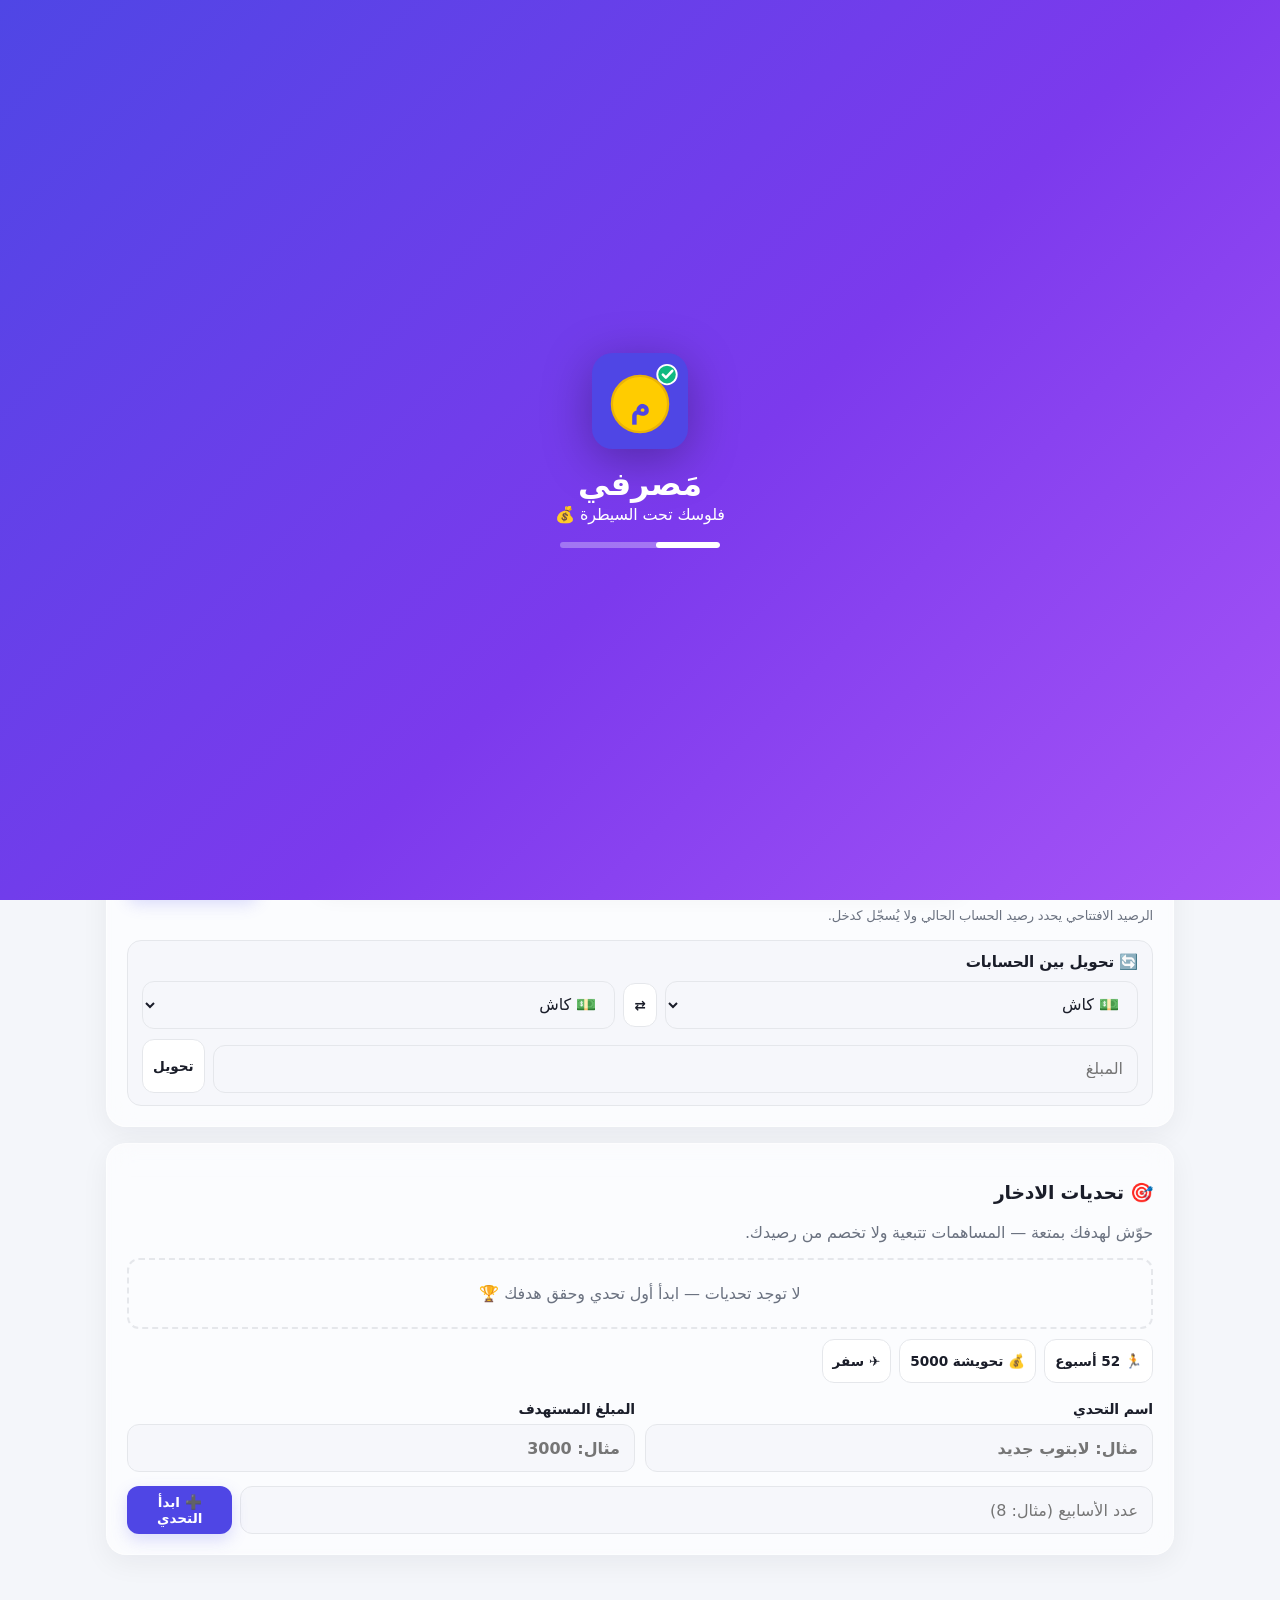
<file: index.html>
<!DOCTYPE html>
<html lang="ar" dir="rtl">
<head>
  <meta charset="UTF-8" />
  <meta name="viewport" content="width=device-width, initial-scale=1.0, viewport-fit=cover" />
  <meta name="theme-color" content="#4f46e5" />
  <meta name="mobile-web-app-capable" content="yes" />
  <meta name="apple-mobile-web-app-capable" content="yes" />
  <meta name="apple-mobile-web-app-status-bar-style" content="black-translucent" />
  <meta name="apple-mobile-web-app-title" content="مَصرفي" />
  <title>مَصرفي | Masrofy - تتبع مصاريفك بذكاء</title>
  <meta name="description" content="تطبيق جوال عربي لتتبع المصاريف والدخل مع لوحة تحكم وتحليلات ذكية. يتثبت على الجوال ويعمل بدون نت." />
  <link rel="stylesheet" href="style.css" />
  <link rel="manifest" href="manifest.json" />
  <link rel="icon" type="image/svg+xml" href="icon.svg" />
  <link rel="apple-touch-icon" href="icon-192.png" />
  <script src="./chart.min.js"></script>
</head>
<body>
  <svg class="icon-sprite" aria-hidden="true">
    <symbol id="i-home" viewBox="0 0 24 24"><path d="M3 11.5 12 4l9 7.5"/><path d="M5.5 10.5V20h13v-9.5M9.5 20v-6h5v6"/></symbol>
    <symbol id="i-chart" viewBox="0 0 24 24"><path d="M4 20V10m6 10V4m6 16v-7m4 7H2"/></symbol>
    <symbol id="i-plus" viewBox="0 0 24 24"><path d="M12 5v14M5 12h14"/></symbol>
    <symbol id="i-calendar" viewBox="0 0 24 24"><rect x="3" y="5" width="18" height="16" rx="3"/><path d="M8 3v4m8-4v4M3 10h18"/></symbol>
    <symbol id="i-list" viewBox="0 0 24 24"><path d="M9 6h11M9 12h11M9 18h11"/><circle cx="4.5" cy="6" r="1"/><circle cx="4.5" cy="12" r="1"/><circle cx="4.5" cy="18" r="1"/></symbol>
    <symbol id="i-settings" viewBox="0 0 24 24"><circle cx="12" cy="12" r="3"/><path d="M19.4 15a1.7 1.7 0 0 0 .3 1.9l.1.1-2.8 2.8-.1-.1a1.7 1.7 0 0 0-1.9-.3 1.7 1.7 0 0 0-1 1.6v.2h-4V21a1.7 1.7 0 0 0-1-1.6 1.7 1.7 0 0 0-1.9.3l-.1.1L4.2 17l.1-.1a1.7 1.7 0 0 0 .3-1.9A1.7 1.7 0 0 0 3 14H2.8v-4H3a1.7 1.7 0 0 0 1.6-1 1.7 1.7 0 0 0-.3-1.9L4.2 7 7 4.2l.1.1A1.7 1.7 0 0 0 9 4.6a1.7 1.7 0 0 0 1-1.6v-.2h4V3a1.7 1.7 0 0 0 1 1.6 1.7 1.7 0 0 0 1.9-.3l.1-.1L19.8 7l-.1.1a1.7 1.7 0 0 0-.3 1.9 1.7 1.7 0 0 0 1.6 1h.2v4H21a1.7 1.7 0 0 0-1.6 1Z"/></symbol>
    <symbol id="i-share" viewBox="0 0 24 24"><path d="M12 16V3m0 0L7 8m5-5 5 5"/><path d="M5 12v8h14v-8"/></symbol>
    <symbol id="i-arrow" viewBox="0 0 24 24"><path d="m14 6-6 6 6 6"/></symbol>
    <symbol id="i-palette" viewBox="0 0 24 24"><path d="M12 3a9 9 0 1 0 0 18h1.5a2 2 0 0 0 0-4H12a2 2 0 0 1 0-4h3a6 6 0 0 0 0-12Z"/><circle cx="7.5" cy="10" r=".7"/><circle cx="9" cy="6.5" r=".7"/><circle cx="14" cy="6" r=".7"/></symbol>
    <symbol id="i-lock" viewBox="0 0 24 24"><rect x="5" y="10" width="14" height="11" rx="3"/><path d="M8 10V7a4 4 0 0 1 8 0v3"/></symbol>
    <symbol id="i-moon" viewBox="0 0 24 24"><path d="M20 15.2A8 8 0 0 1 8.8 4 8.5 8.5 0 1 0 20 15.2Z"/></symbol>
    <symbol id="i-download" viewBox="0 0 24 24"><path d="M12 3v12m0 0 5-5m-5 5-5-5"/><path d="M4 20h16"/></symbol>
  </svg>
  <!-- splash -->
  <div id="splash" class="splash">
    <div class="splash-in">
      <img src="icon.svg" alt="مَصرفي" />
      <h1>مَصرفي</h1>
      <p>فلوسك تحت السيطرة 💰</p>
      <div class="splash-bar"><div></div></div>
    </div>
  </div>
  <header class="header">
    <div class="container header-inner">
      <div class="logo"><img src="icon.svg" alt="" /> <span class="logo-t">مَصرفي</span> <span>Masrofy</span></div>
      <div class="header-actions">
        <button id="installBtn" class="btn btn-primary btn-sm hidden">📲 ثبّت التطبيق</button>
        <button id="settingsBtn" class="btn-icon" title="الإعدادات" aria-label="الإعدادات"><svg class="ui-icon"><use href="#i-settings"></use></svg></button>
      </div>
    </div>
  </header>

  <main class="container" id="tab-home">
    <!-- Budget banner -->
    <section id="budgetBanner" class="banner hidden" data-page="home"></section>
    <section id="updateBanner" class="banner update hidden" data-page="home">
      <span>✨ يتوفر تحديث جديد للتطبيق.</span>
      <button id="reloadUpdateBtn" type="button" class="btn btn-primary btn-sm">تحديث الآن</button>
    </section>

    <!-- Hero greeting -->
    <section class="hero" id="heroCard" data-page="home">
      <div class="hero-emoji" id="heroEmoji">👋</div>
      <div><b id="heroTxt"></b><small id="heroSub" class="muted"></small></div>
    </section>

    <!-- Daily digest -->
    <section class="card digest" id="digestCard" data-page="home">
      <div class="digest-top"><b>📌 ملخص اليوم</b><span id="digestDate"></span></div>
      <div class="digest-grid">
        <div><small>مصروف اليوم</small><b id="digestExp">-</b></div>
        <div><small>دخل اليوم</small><b id="digestInc">-</b></div>
        <div><small>المتاح يومياً</small><b id="digestSafe">-</b></div>
      </div>
      <p id="digestTip" class="muted digest-tip"></p>
    </section>

    <!-- Stats -->
    <section class="stats" data-page="home">
      <div class="card stat income">
        <p>دخل هذا الشهر</p>
        <h2 id="totalIncome">0 ر.س</h2>
        <small id="incomeCount">0 عملية</small>
      </div>
      <div class="card stat expense">
        <p>مصروف هذا الشهر</p>
        <h2 id="totalExpense">0 ر.س</h2>
        <small id="expenseCount">0 عملية</small>
      </div>
      <div class="card stat balance">
        <p>صافي هذا الشهر</p>
        <h2 id="balance">0 ر.س</h2>
        <small id="savingRate">معدل الادخار: 0%</small>
      </div>
      <div class="card stat budget-card">
        <p>ميزانية الشهر (<span id="curBudget">ر.س</span>)</p>
        <div class="budget-row">
          <input id="budgetInput" type="number" min="0" placeholder="مثال: 3000" />
          <button id="saveBudgetBtn" class="btn btn-primary btn-sm">حفظ</button>
        </div>
        <div class="budget-row">
          <select id="currency" title="العملة"></select>
        </div>
        <div class="progress"><div id="budgetBar"></div></div>
        <small id="budgetText">حدد ميزانيتك لتفعيل التنبيهات</small>
      </div>
    </section>

    <!-- Monthly plan -->
    <section class="card hidden" id="planCard" data-page="home">
      <div class="list-head">
        <h3>🗂️ خطتي الشهرية <span id="planMode" class="recur-badge"></span></h3>
        <div class="plan-actions">
          <button id="editPlanBtn" class="btn btn-outline btn-sm">⚙️ تعديل</button>
          <button id="delPlanBtn" class="btn btn-danger btn-sm">🗑️</button>
        </div>
      </div>
      <div id="planSummary" class="plan-summary"></div>
      <div id="planRows"></div>
      <p id="planFun" class="muted plan-fun"></p>
    </section>

    <!-- Accounts -->
    <section class="card" id="accCard" data-page="home">
      <div class="list-head">
        <h3>💳 حساباتي</h3>
        <b id="accTotal" class="acc-total"></b>
      </div>
      <div id="accList" class="acc-list"></div>
      <div class="account-create-grid">
        <input id="accName" type="text" maxlength="20" placeholder="اسم الحساب (مثال: البنك)" aria-label="اسم الحساب" />
        <input id="accOpening" type="number" step="any" inputmode="decimal" placeholder="الرصيد الافتتاحي" aria-label="الرصيد الافتتاحي" />
        <select id="accIcon">
          <option value="💵">💵 كاش</option>
          <option value="🏦">🏦 بنك</option>
          <option value="👛">👛 محفظة</option>
          <option value="💳">💳 بطاقة</option>
        </select>
        <button id="addAccBtn" class="btn btn-primary btn-sm">➕ إضافة حساب</button>
      </div>
      <p class="muted field-hint">الرصيد الافتتاحي يحدد رصيد الحساب الحالي ولا يُسجّل كدخل.</p>
      <div class="transfer-box">
        <b>🔄 تحويل بين الحسابات</b>
        <div class="tr-row">
          <select id="trFrom" title="من"></select>
          <button id="trSwap" class="btn btn-outline btn-sm" title="تبديل الحسابين">⇄</button>
          <select id="trTo" title="إلى"></select>
        </div>
        <div class="budget-row">
          <input id="trAmount" type="number" min="1" step="any" placeholder="المبلغ" />
          <button id="trBtn" class="btn btn-outline btn-sm">تحويل</button>
        </div>
      </div>
    </section>

    <!-- Form -->
      <section class="card form-narrow" id="formCard" data-page="add">
        <h3 id="formTitle">➕ إضافة عملية جديدة</h3>
        <form id="txForm">
          <div class="tabs">
            <button type="button" data-type="expense" class="tab active">مصروف</button>
            <button type="button" data-type="income" class="tab">دخل</button>
          </div>
          <label>المبلغ (<span id="curAmount">ر.س</span>)
            <input id="amount" type="number" min="0.01" step="any" inputmode="decimal" required placeholder="مثال: 150" />
          </label>
          <div class="quick-amounts" aria-label="مبالغ سريعة">
            <button type="button" data-amount="10">10</button>
            <button type="button" data-amount="50">50</button>
            <button type="button" data-amount="100">100</button>
            <button type="button" data-amount="500">500</button>
          </div>
          <div class="row">
            <label>الفئة
              <select id="category"></select>
            </label>
            <label>التاريخ
              <input id="date" type="date" required />
            </label>
          </div>
          <label>ملاحظة
            <input id="note" type="text" maxlength="80" placeholder="مثال: غداء، راتب، بنزين..." />
          </label>
          <label>التكرار
            <select id="recur">
              <option value="none">مرة واحدة</option>
              <option value="daily">🔁 يومي</option>
              <option value="weekly">🔁 أسبوعي</option>
              <option value="monthly">🔁 شهري</option>
            </select>
          </label>
          <label>الحساب
            <select id="txAccount"></select>
          </label>
          <button id="submitBtn" class="btn btn-primary btn-block" type="submit">إضافة ✅</button>
          <button id="cancelEditBtn" class="btn btn-outline btn-block hidden" type="button">إلغاء التعديل</button>
        </form>
      </section>

      <!-- Recurring transactions manager -->
      <section class="card form-narrow" id="recurringCard" data-page="add">
        <div class="list-head">
          <h3>🔁 العمليات المجدولة</h3>
          <span id="recurringCount" class="recur-badge">0</span>
        </div>
        <p class="muted field-hint">عدّل العملية لتغيير موعدها أو أوقف التكرار مع الاحتفاظ بالعمليات السابقة.</p>
        <div id="recurringList" class="manage-list"></div>
      </section>

      <!-- Custom categories manager -->
      <section class="card form-narrow" id="categoryCard" data-page="add">
        <h3>🏷️ فئاتي المخصصة</h3>
        <p class="muted field-hint">أضف فئة تناسبك، وستظهر مباشرة في نموذج العملية والفلاتر والتقارير.</p>
        <div class="category-create-grid">
          <input id="customCatName" type="text" maxlength="24" placeholder="اسم الفئة" aria-label="اسم الفئة" />
          <select id="customCatType" aria-label="نوع الفئة">
            <option value="expense">مصروف</option>
            <option value="income">دخل</option>
          </select>
          <select id="customCatEmoji" aria-label="رمز الفئة">
            <option value="📌">📌</option><option value="☕">☕</option><option value="🎁">🎁</option>
            <option value="🧾">🧾</option><option value="✈️">✈️</option><option value="🐾">🐾</option>
            <option value="💡">💡</option><option value="💰">💰</option><option value="🎯">🎯</option>
          </select>
          <button id="addCustomCatBtn" type="button" class="btn btn-primary btn-sm">إضافة الفئة</button>
        </div>
        <div id="customCatList" class="manage-list"></div>
      </section>

      <!-- Reports dashboard -->
      <section class="report-hero card" id="chartsCard" data-page="reports">
        <div class="report-title-row">
          <div><span class="eyebrow">نظرة مالية</span><h2>تقريرك الشهري</h2><p>الأرقام المهمة في مكان واحد.</p></div>
          <div class="report-tools">
            <select id="reportMonth" aria-label="شهر التقرير"></select>
            <button id="repBtn" class="btn btn-outline btn-sm"><svg class="ui-icon"><use href="#i-share"></use></svg><span>مشاركة</span></button>
          </div>
        </div>
        <div class="report-kpis">
          <article class="report-kpi income"><span>الدخل</span><b id="repIncome">—</b><small id="repIncomeMeta">هذا الشهر</small></article>
          <article class="report-kpi expense"><span>المصروف</span><b id="repExpense">—</b><small id="repCompare">مقارنة بالشهر السابق</small></article>
          <article class="report-kpi net"><span>صافي الادخار</span><b id="repNet">—</b><small id="repSavingRate">معدل الادخار</small></article>
        </div>
        <div class="report-budget" id="reportBudget">
          <div><span>الميزانية المستخدمة</span><b id="repBudgetPct">—</b></div>
          <div class="progress"><div id="repBudgetBar"></div></div>
          <small id="repBudgetText">حدد ميزانيتك الشهرية لعرض التقدم.</small>
        </div>
      </section>

      <div class="report-layout" data-page="reports">
        <section class="card report-chart-card">
          <div class="section-heading"><div><span class="eyebrow">التحليل</span><h3 id="activeChartTitle">أين يذهب مصروفك؟</h3></div></div>
          <div class="chart-switch" role="tablist" aria-label="نوع الرسم">
            <button type="button" class="chart-tab active" data-chart="categories">الفئات</button>
            <button type="button" class="chart-tab" data-chart="months">الأشهر</button>
            <button type="button" class="chart-tab" data-chart="balance">الرصيد</button>
          </div>
          <div class="chart-panel" data-chart-panel="categories">
            <div id="catEmpty" class="empty hidden">لا توجد مصاريف في هذا الشهر.</div>
            <canvas id="catChart" height="240" aria-label="المصاريف حسب الفئة"></canvas>
          </div>
          <div class="chart-panel hidden" data-chart-panel="months">
            <div id="monthEmpty" class="empty hidden">لا توجد بيانات للمقارنة.</div>
            <canvas id="monthChart" height="220" aria-label="الدخل والمصروف خلال الأشهر"></canvas>
          </div>
          <div class="chart-panel hidden" data-chart-panel="balance">
            <div id="balEmpty" class="empty hidden">لا توجد حركة رصيد بعد.</div>
            <canvas id="balChart" height="220" aria-label="تطور الرصيد"></canvas>
          </div>
          <div class="hidden" aria-hidden="true"><div id="weekEmpty"></div><canvas id="weekChart"></canvas></div>
        </section>

        <section class="card top-categories-card">
          <div class="section-heading"><div><span class="eyebrow">التفاصيل</span><h3>أعلى الفئات</h3></div><small>اضغط لعرض العمليات</small></div>
          <div id="topCategoriesList" class="top-categories"></div>
        </section>
      </div>

      <section class="card upcoming-card" data-page="reports">
        <div class="section-heading"><div><span class="eyebrow">قريبًا</span><h3>الالتزامات القادمة</h3></div><span id="upcomingTotal" class="soft-pill"></span></div>
        <div id="upcomingList" class="upcoming-list"></div>
      </section>

      <section class="card insights-card" data-page="reports">
        <div class="section-heading"><div><span class="eyebrow">تحليل محلي</span><h3>ملخص ذكي</h3></div><small>بياناتك لا تغادر جهازك</small></div>
        <div id="insights" class="insights"></div>
      </section>

    <!-- Calendar -->
    <section class="card" id="calCard" data-page="cal">
      <div class="list-head">
        <h3>🗓️ تقويم المصاريف</h3>
        <div class="cal-nav">
          <button id="calPrev" class="btn btn-outline btn-sm" title="الشهر السابق">›</button>
          <b id="calLabel"></b>
          <button id="calNext" class="btn btn-outline btn-sm" title="الشهر التالي">‹</button>
          <button id="calToday" class="btn btn-outline btn-sm">اليوم</button>
        </div>
      </div>
      <div class="cal-week">
        <span>أحد</span><span>إثنين</span><span>ثلا</span><span>أرب</span><span>خمي</span><span>جمع</span><span>سبت</span>
      </div>
      <div id="calGrid" class="cal-grid"></div>
      <div id="calDetail" class="cal-detail"></div>
    </section>

    <!-- Challenges -->
    <section class="card" id="chalCard" data-page="home">
      <h3>🎯 تحديات الادخار</h3>
      <p class="muted">حوّش لهدفك بمتعة — المساهمات تتبعية ولا تخصم من رصيدك.</p>
      <div id="chalList"></div>
      <div class="preset-row">
        <button class="btn btn-outline btn-sm" onclick="chalPreset('تحدي 52 أسبوع 🏃', 5200, 52)">🏃 52 أسبوع</button>
        <button class="btn btn-outline btn-sm" onclick="chalPreset('تحويشة 5000 💰', 5000, 10)">💰 تحويشة 5000</button>
        <button class="btn btn-outline btn-sm" onclick="chalPreset('سفر ✈️', 10000, 20)">✈️ سفر</button>
      </div>
      <div class="row challenge-fields">
        <label>اسم التحدي
          <input id="chalName" type="text" maxlength="30" placeholder="مثال: لابتوب جديد" />
        </label>
        <label>المبلغ المستهدف
          <input id="chalTarget" type="number" min="1" step="any" placeholder="مثال: 3000" />
        </label>
      </div>
      <div class="budget-row challenge-actions">
        <input id="chalWeeks" type="number" min="1" step="1" placeholder="عدد الأسابيع (مثال: 8)" />
        <button id="addChalBtn" class="btn btn-primary btn-sm">➕ ابدأ التحدي</button>
      </div>
    </section>

    <!-- Settings -->
    <section class="settings-page" id="settingsPage" data-page="settings">
      <div class="page-title">
        <button id="settingsBackBtn" class="btn-icon" aria-label="العودة"><svg class="ui-icon"><use href="#i-arrow"></use></svg></button>
        <div><span class="eyebrow">مَصرفي</span><h2>الإعدادات</h2></div>
      </div>
      <div class="settings-grid">
        <section class="card settings-card">
          <div class="settings-card-title"><svg class="ui-icon"><use href="#i-palette"></use></svg><div><h3>المظهر</h3><p>الوضع والألوان وطابع البطاقات</p></div></div>
          <div class="settings-actions">
            <button id="themeBtn" class="setting-row"><span>الوضع الليلي</span><span class="setting-value">تبديل</span></button>
            <button id="accentBtn" class="setting-row"><span>اللون والاسم</span><span class="setting-value">تخصيص</span></button>
          </div>
        </section>
        <section class="card settings-card">
          <div class="settings-card-title"><svg class="ui-icon"><use href="#i-lock"></use></svg><div><h3>الخصوصية</h3><p>قفل واجهة التطبيق على هذا الجهاز</p></div></div>
          <button id="lockBtn" class="setting-row"><span>قفل التطبيق</span><span class="setting-value">إعداد</span></button>
        </section>
        <section class="card settings-card settings-wide">
          <div class="settings-card-title"><svg class="ui-icon"><use href="#i-download"></use></svg><div><h3>البيانات والنسخ الاحتياطي</h3><p>صدّر بياناتك قبل تغيير الجهاز</p></div></div>
          <div class="backup-zone">
            <button id="exportBtn" class="btn btn-primary">تصدير CSV</button>
            <button id="exportCsvBtn" class="btn btn-outline">CSV</button>
            <button id="exportJsonBtn" class="btn btn-outline">نسخة احتياطية JSON</button>
            <label for="importFile" class="btn btn-outline file-label">استيراد نسخة</label>
            <input id="importFile" type="file" accept="application/json,.json" class="hidden" />
          </div>
          <div class="danger-zone">
            <button id="sampleBtn" class="btn btn-outline btn-sm">بيانات تجريبية</button>
            <button id="clearBtn" class="btn btn-danger btn-sm">مسح العمليات</button>
          </div>
        </section>
        <section class="card settings-card settings-wide">
          <div class="settings-card-title"><svg class="ui-icon"><use href="#i-settings"></use></svg><div><h3>عن التطبيق</h3><p>مَصرفي 2.1.1 · يعمل محليًا وبدون حساب</p></div></div>
          <button id="replayBtn" class="setting-row"><span>إعادة الجولة التعريفية</span><span class="setting-value">بدء</span></button>
        </section>
      </div>
    </section>

    <!-- List -->
    <section class="card" id="listCard" data-page="list">
      <div class="list-head">
        <h3>🧾 سجل العمليات</h3>
        <div class="filters">
          <input id="search" type="search" placeholder="🔍 بحث..." />
          <select id="filterCat"><option value="">كل الفئات</option></select>
          <select id="filterType">
            <option value="">الكل</option>
            <option value="expense">مصاريف</option>
            <option value="income">دخل</option>
          </select>
          <select id="filterMonth"><option value="">كل الشهور</option></select>
          <select id="filterAcc"><option value="">كل الحسابات</option></select>
          <select id="filterSort">
            <option value="new">الأحدث أولاً</option>
            <option value="old">الأقدم أولاً</option>
            <option value="high">الأعلى مبلغاً</option>
            <option value="low">الأقل مبلغاً</option>
          </select>
        </div>
      </div>
      <div id="txList" class="tx-list"></div>
      <div id="listSummary" class="list-summary"></div>
    </section>

  </main>

  <!-- زر إضافة عائم للجوال -->
  <button id="fab" class="fab" title="إضافة سريعة" aria-label="إضافة عملية"><svg class="ui-icon"><use href="#i-plus"></use></svg></button>

  <!-- شريط تنقل سفلي للجوال -->
  <nav class="bottom-nav" aria-label="التنقل الرئيسي">
    <button type="button" data-page="home" class="bnav active" aria-label="الرئيسية"><svg class="ui-icon"><use href="#i-home"></use></svg><small>الرئيسية</small></button>
    <button type="button" data-page="reports" class="bnav" aria-label="التقارير"><svg class="ui-icon"><use href="#i-chart"></use></svg><small>تقارير</small></button>
    <button type="button" data-page="add" class="bnav add-nav" aria-label="إضافة عملية"><span class="nav-add-circle"><svg class="ui-icon"><use href="#i-plus"></use></svg></span><small>إضافة</small></button>
    <button type="button" data-page="cal" class="bnav" aria-label="التقويم"><svg class="ui-icon"><use href="#i-calendar"></use></svg><small>التقويم</small></button>
    <button type="button" data-page="list" class="bnav" aria-label="سجل العمليات"><svg class="ui-icon"><use href="#i-list"></use></svg><small>السجل</small></button>
  </nav>

  <!-- toast -->
  <div id="toast" class="toast hidden" role="status" aria-live="polite"></div>

  <!-- الجولة التعريفية -->
  <div id="onboarding" class="overlay hidden" role="dialog" aria-modal="true" aria-label="الجولة التعريفية">
    <div class="sheet">
      <div id="obSlides"></div>
      <div class="ob-count" id="obDots"></div>
      <div class="sheet-nav">
        <button id="obSkip" class="btn btn-outline">تخطي</button>
        <button id="obNext" class="btn btn-primary" style="flex:1">التالي</button>
      </div>
    </div>
  </div>

  <!-- معالج الإعداد -->
  <div id="wizard" class="overlay hidden" role="dialog" aria-modal="true" aria-label="إعداد الخطة">
    <div class="sheet">
      <h3 id="wzTitle"></h3>
      <div id="wzBody"></div>
      <div class="sheet-nav" id="wzNav"></div>
    </div>
  </div>

  <!-- نافذة المظهر -->
  <div id="themeSheet" class="overlay hidden" role="dialog" aria-modal="true" aria-label="إعدادات المظهر">
    <div class="sheet">
      <h3>🎨 المظهر</h3>
      <p class="muted line">اختر لون التطبيق المفضل:</p>
      <div class="swatches" id="swatches"></div>
      <label class="set-label">الاسم (يظهر في التحية)
        <input id="userName" type="text" maxlength="20" placeholder="مثال: بسام" />
      </label>
      <label class="check-row"><input id="glassToggle" type="checkbox" /><span>🪟 الطابع الزجاجي للبطاقات</span></label>
      <div class="sheet-nav">
        <button class="btn btn-outline" style="flex:1" onclick="$('themeSheet').classList.add('hidden')">إغلاق</button>
      </div>
    </div>
  </div>

  <!-- تقرير الشهر -->
  <div id="reportModal" class="overlay hidden" role="dialog" aria-modal="true" aria-label="تقرير الشهر">
    <div class="sheet">
      <h3>📊 تقرير <span id="repMonth"></span></h3>
      <div id="repBody"></div>
      <div class="sheet-nav wrap">
        <button id="repCopy" class="btn btn-outline">📋 نسخ</button>
        <button id="repShare" class="btn btn-primary" style="flex:1">📤 مشاركة</button>
        <button id="repClose" class="btn btn-outline">إغلاق</button>
      </div>
    </div>
  </div>

  <!-- تفاصيل الفئة -->
  <div id="categoryDetailModal" class="overlay hidden" role="dialog" aria-modal="true" aria-label="تفاصيل الفئة">
    <div class="sheet category-detail-sheet">
      <div class="sheet-title-row"><div><span class="eyebrow">تفاصيل المصروف</span><h3 id="categoryDetailTitle"></h3></div><button id="categoryDetailClose" class="btn-icon" aria-label="إغلاق">×</button></div>
      <div id="categoryDetailSummary" class="category-detail-summary"></div>
      <div id="categoryDetailList" class="category-detail-list"></div>
    </div>
  </div>

  <!-- إعداد القفل -->
  <div id="lockSheet" class="overlay hidden" role="dialog" aria-modal="true" aria-label="إعداد قفل التطبيق">
    <div class="sheet">
      <h3>🔐 قفل التطبيق</h3>
      <p class="muted line">قفل واجهة بسيط يمنع الاطلاع العابر. لا يشفّر بياناتك، ويُحفظ الرقم على جهازك فقط.</p>
      <div id="lockSetupBody"></div>
      <div class="sheet-nav">
        <button class="btn btn-outline" onclick="closeLockSheet()">إغلاق</button>
      </div>
    </div>
  </div>

  <!-- شاشة القفل -->
  <div id="lockScreen" class="overlay hidden lock-screen" role="dialog" aria-modal="true" aria-label="التطبيق مقفل">
    <div class="lock-box">
      <div class="slide-emoji">🔒</div>
      <h2 class="center">مَصرفي مقفل</h2>
      <p class="muted center">ادخل الرقم السري</p>
      <div id="lockDots" class="pin-dots"><span></span><span></span><span></span><span></span></div>
      <div id="lockPad" class="pin-pad"></div>
      <button id="forgotPin" class="btn btn-outline btn-sm">نسيت الرقم؟</button>
    </div>
  </div>

  <script src="app.js"></script>
</body>
</html>
</file>
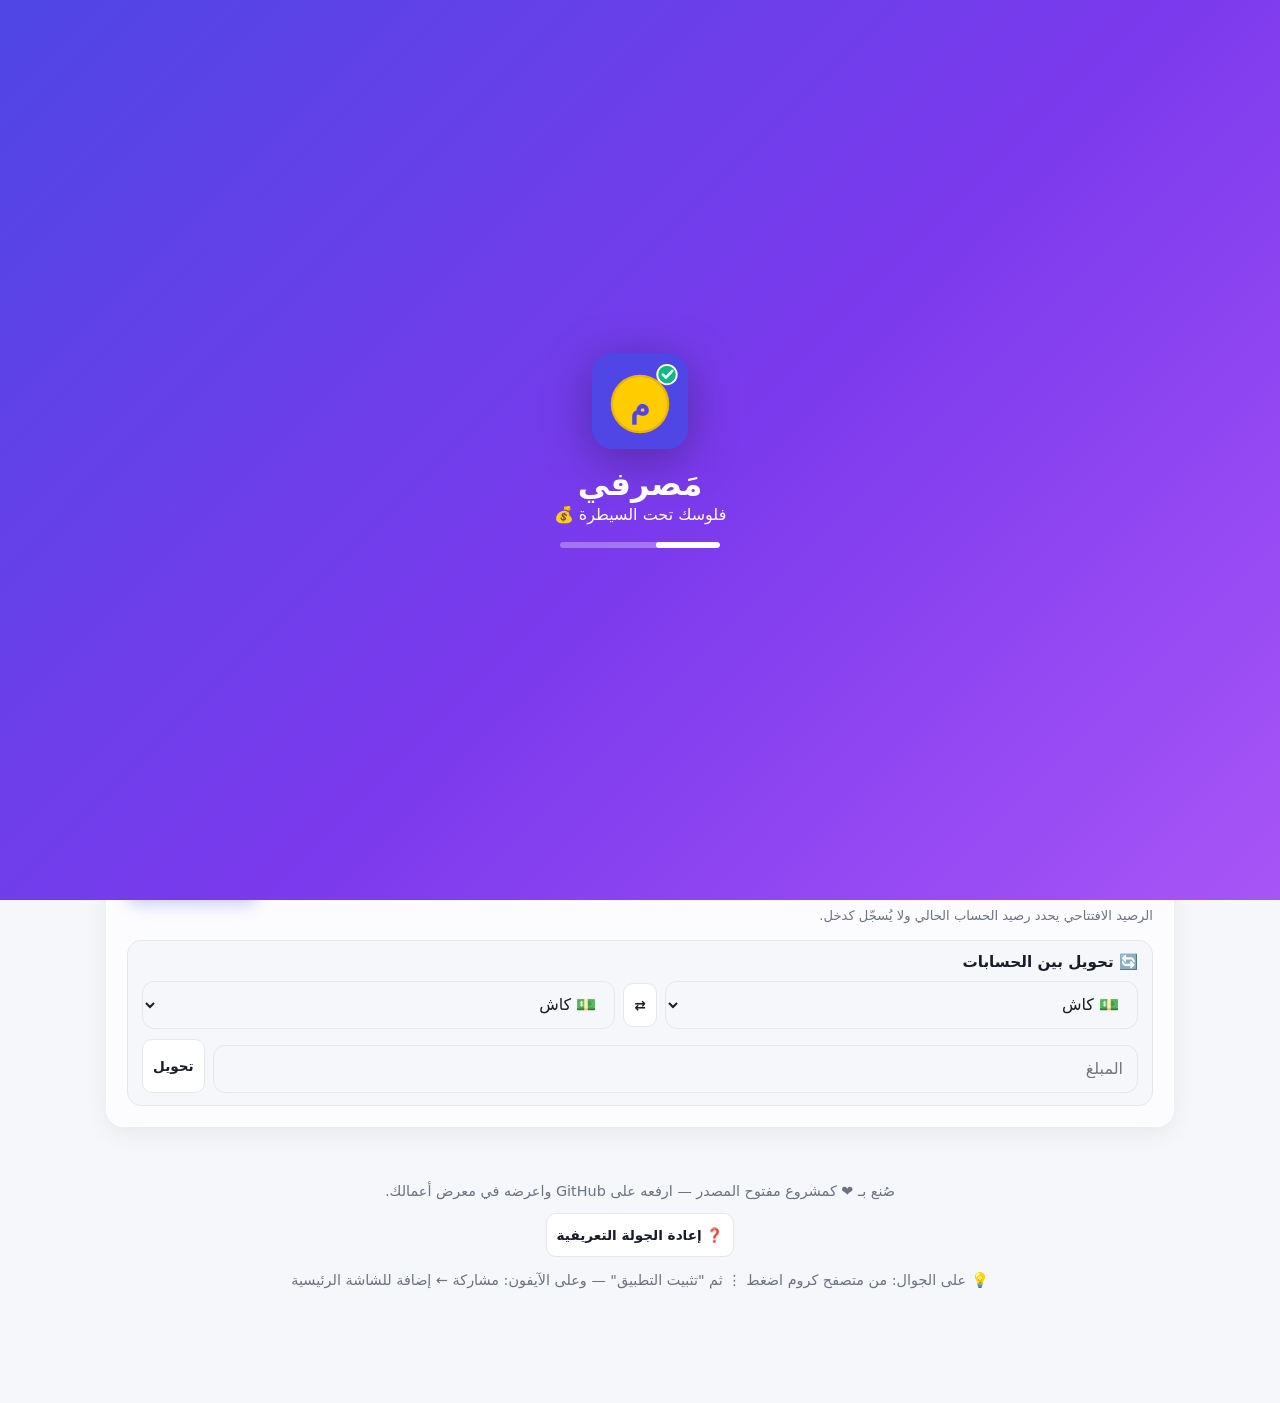
<file: android-src/assets/www/index.html>
<!DOCTYPE html>
<html lang="ar" dir="rtl">
<head>
  <meta charset="UTF-8" />
  <meta name="viewport" content="width=device-width, initial-scale=1.0, viewport-fit=cover" />
  <meta name="theme-color" content="#4f46e5" />
  <meta name="mobile-web-app-capable" content="yes" />
  <meta name="apple-mobile-web-app-capable" content="yes" />
  <meta name="apple-mobile-web-app-status-bar-style" content="black-translucent" />
  <meta name="apple-mobile-web-app-title" content="مَصرفي" />
  <title>مَصرفي | Masrofy - تتبع مصاريفك بذكاء</title>
  <meta name="description" content="تطبيق جوال عربي لتتبع المصاريف والدخل مع لوحة تحكم وتحليلات ذكية. يتثبت على الجوال ويعمل بدون نت." />
  <link rel="stylesheet" href="style.css" />
  <link rel="manifest" href="manifest.json" />
  <link rel="icon" type="image/svg+xml" href="icon.svg" />
  <link rel="apple-touch-icon" href="icon-192.png" />
  <script src="./chart.min.js"></script>
</head>
<body>
  <!-- splash -->
  <div id="splash" class="splash">
    <div class="splash-in">
      <img src="icon.svg" alt="مَصرفي" />
      <h1>مَصرفي</h1>
      <p>فلوسك تحت السيطرة 💰</p>
      <div class="splash-bar"><div></div></div>
    </div>
  </div>
  <header class="header">
    <div class="container header-inner">
      <div class="logo">💰 <span class="logo-t">مَصرفي</span> <span>Masrofy</span></div>
      <div class="header-actions">
        <button id="installBtn" class="btn btn-primary btn-sm hidden">📲 ثبّت التطبيق</button>
        <button id="accentBtn" class="btn-icon" title="لون التطبيق">🎨</button>
        <button id="lockBtn" class="btn-icon" title="قفل التطبيق">🔓</button>
        <button id="themeBtn" class="btn-icon" title="الوضع الليلي">🌙</button>
        <button id="exportBtn" class="btn btn-outline btn-hide-mobile">📥 تصدير</button>
      </div>
    </div>
  </header>

  <main class="container" id="tab-home">
    <!-- Budget banner -->
    <section id="budgetBanner" class="banner hidden" data-page="home"></section>
    <section id="updateBanner" class="banner update hidden" data-page="home">
      <span>✨ يتوفر تحديث جديد للتطبيق.</span>
      <button id="reloadUpdateBtn" type="button" class="btn btn-primary btn-sm">تحديث الآن</button>
    </section>

    <!-- Hero greeting -->
    <section class="hero" id="heroCard" data-page="home">
      <div class="hero-emoji" id="heroEmoji">👋</div>
      <div><b id="heroTxt"></b><small id="heroSub" class="muted"></small></div>
    </section>

    <!-- Daily digest -->
    <section class="card digest" id="digestCard" data-page="home">
      <div class="digest-top"><b>📌 ملخص اليوم</b><span id="digestDate"></span></div>
      <div class="digest-grid">
        <div><small>مصروف اليوم</small><b id="digestExp">-</b></div>
        <div><small>دخل اليوم</small><b id="digestInc">-</b></div>
        <div><small>المتاح يومياً</small><b id="digestSafe">-</b></div>
      </div>
      <p id="digestTip" class="muted digest-tip"></p>
    </section>

    <!-- Stats -->
    <section class="stats" data-page="home">
      <div class="card stat income">
        <p>دخل هذا الشهر</p>
        <h2 id="totalIncome">0 ر.س</h2>
        <small id="incomeCount">0 عملية</small>
      </div>
      <div class="card stat expense">
        <p>مصروف هذا الشهر</p>
        <h2 id="totalExpense">0 ر.س</h2>
        <small id="expenseCount">0 عملية</small>
      </div>
      <div class="card stat balance">
        <p>صافي هذا الشهر</p>
        <h2 id="balance">0 ر.س</h2>
        <small id="savingRate">معدل الادخار: 0%</small>
      </div>
      <div class="card stat budget-card">
        <p>ميزانية الشهر (<span id="curBudget">ر.س</span>)</p>
        <div class="budget-row">
          <input id="budgetInput" type="number" min="0" placeholder="مثال: 3000" />
          <button id="saveBudgetBtn" class="btn btn-primary btn-sm">حفظ</button>
        </div>
        <div class="budget-row">
          <select id="currency" title="العملة"></select>
        </div>
        <div class="progress"><div id="budgetBar"></div></div>
        <small id="budgetText">حدد ميزانيتك لتفعيل التنبيهات</small>
      </div>
    </section>

    <!-- Monthly plan -->
    <section class="card hidden" id="planCard" data-page="home">
      <div class="list-head">
        <h3>🗂️ خطتي الشهرية <span id="planMode" class="recur-badge"></span></h3>
        <div class="plan-actions">
          <button id="editPlanBtn" class="btn btn-outline btn-sm">⚙️ تعديل</button>
          <button id="delPlanBtn" class="btn btn-danger btn-sm">🗑️</button>
        </div>
      </div>
      <div id="planSummary" class="plan-summary"></div>
      <div id="planRows"></div>
      <p id="planFun" class="muted plan-fun"></p>
    </section>

    <!-- Accounts -->
    <section class="card" id="accCard" data-page="home">
      <div class="list-head">
        <h3>💳 حساباتي</h3>
        <b id="accTotal" class="acc-total"></b>
      </div>
      <div id="accList" class="acc-list"></div>
      <div class="account-create-grid">
        <input id="accName" type="text" maxlength="20" placeholder="اسم الحساب (مثال: البنك)" aria-label="اسم الحساب" />
        <input id="accOpening" type="number" step="any" inputmode="decimal" placeholder="الرصيد الافتتاحي" aria-label="الرصيد الافتتاحي" />
        <select id="accIcon">
          <option value="💵">💵 كاش</option>
          <option value="🏦">🏦 بنك</option>
          <option value="👛">👛 محفظة</option>
          <option value="💳">💳 بطاقة</option>
        </select>
        <button id="addAccBtn" class="btn btn-primary btn-sm">➕ إضافة حساب</button>
      </div>
      <p class="muted field-hint">الرصيد الافتتاحي يحدد رصيد الحساب الحالي ولا يُسجّل كدخل.</p>
      <div class="transfer-box">
        <b>🔄 تحويل بين الحسابات</b>
        <div class="tr-row">
          <select id="trFrom" title="من"></select>
          <button id="trSwap" class="btn btn-outline btn-sm" title="تبديل الحسابين">⇄</button>
          <select id="trTo" title="إلى"></select>
        </div>
        <div class="budget-row">
          <input id="trAmount" type="number" min="1" step="any" placeholder="المبلغ" />
          <button id="trBtn" class="btn btn-outline btn-sm">تحويل</button>
        </div>
      </div>
    </section>

    <!-- Form -->
      <section class="card form-narrow" id="formCard" data-page="add">
        <h3 id="formTitle">➕ إضافة عملية جديدة</h3>
        <form id="txForm">
          <div class="tabs">
            <button type="button" data-type="expense" class="tab active">مصروف</button>
            <button type="button" data-type="income" class="tab">دخل</button>
          </div>
          <label>المبلغ (<span id="curAmount">ر.س</span>)
            <input id="amount" type="number" min="0.01" step="any" inputmode="decimal" required placeholder="مثال: 150" />
          </label>
          <div class="quick-amounts" aria-label="مبالغ سريعة">
            <button type="button" data-amount="10">10</button>
            <button type="button" data-amount="50">50</button>
            <button type="button" data-amount="100">100</button>
            <button type="button" data-amount="500">500</button>
          </div>
          <div class="row">
            <label>الفئة
              <select id="category"></select>
            </label>
            <label>التاريخ
              <input id="date" type="date" required />
            </label>
          </div>
          <label>ملاحظة
            <input id="note" type="text" maxlength="80" placeholder="مثال: غداء، راتب، بنزين..." />
          </label>
          <label>التكرار
            <select id="recur">
              <option value="none">مرة واحدة</option>
              <option value="daily">🔁 يومي</option>
              <option value="weekly">🔁 أسبوعي</option>
              <option value="monthly">🔁 شهري</option>
            </select>
          </label>
          <label>الحساب
            <select id="txAccount"></select>
          </label>
          <button id="submitBtn" class="btn btn-primary btn-block" type="submit">إضافة ✅</button>
          <button id="cancelEditBtn" class="btn btn-outline btn-block hidden" type="button">إلغاء التعديل</button>
        </form>
        <div class="backup-zone">
          <button id="exportCsvBtn" class="btn btn-outline btn-sm">📥 CSV</button>
          <button id="exportJsonBtn" class="btn btn-outline btn-sm">💾 نسخة احتياطية</button>
          <label for="importFile" class="btn btn-outline btn-sm file-label">📤 استيراد</label>
          <input id="importFile" type="file" accept="application/json,.json" class="hidden" />
        </div>
        <div class="danger-zone">
          <button id="sampleBtn" class="btn btn-outline btn-sm">تجربة ببيانات جاهزة</button>
          <button id="clearBtn" class="btn btn-danger btn-sm">مسح العمليات</button>
        </div>
      </section>

      <!-- Recurring transactions manager -->
      <section class="card form-narrow" id="recurringCard" data-page="add">
        <div class="list-head">
          <h3>🔁 العمليات المجدولة</h3>
          <span id="recurringCount" class="recur-badge">0</span>
        </div>
        <p class="muted field-hint">عدّل العملية لتغيير موعدها أو أوقف التكرار مع الاحتفاظ بالعمليات السابقة.</p>
        <div id="recurringList" class="manage-list"></div>
      </section>

      <!-- Custom categories manager -->
      <section class="card form-narrow" id="categoryCard" data-page="add">
        <h3>🏷️ فئاتي المخصصة</h3>
        <p class="muted field-hint">أضف فئة تناسبك، وستظهر مباشرة في نموذج العملية والفلاتر والتقارير.</p>
        <div class="category-create-grid">
          <input id="customCatName" type="text" maxlength="24" placeholder="اسم الفئة" aria-label="اسم الفئة" />
          <select id="customCatType" aria-label="نوع الفئة">
            <option value="expense">مصروف</option>
            <option value="income">دخل</option>
          </select>
          <select id="customCatEmoji" aria-label="رمز الفئة">
            <option value="📌">📌</option><option value="☕">☕</option><option value="🎁">🎁</option>
            <option value="🧾">🧾</option><option value="✈️">✈️</option><option value="🐾">🐾</option>
            <option value="💡">💡</option><option value="💰">💰</option><option value="🎯">🎯</option>
          </select>
          <button id="addCustomCatBtn" type="button" class="btn btn-primary btn-sm">إضافة الفئة</button>
        </div>
        <div id="customCatList" class="manage-list"></div>
      </section>

      <!-- Charts -->
      <section class="card" id="chartsCard" data-page="reports">
        <div class="list-head">
          <h3>📊 تحليل المصاريف حسب الفئة</h3>
          <div class="report-tools">
            <select id="reportMonth" aria-label="شهر التقرير"></select>
            <button id="repBtn" class="btn btn-outline btn-sm">📤 التقرير</button>
          </div>
        </div>
        <div id="catEmpty" class="empty hidden">لا توجد مصاريف بعد — أضف مصروفاً لتظهر الرسوم 📊</div>
        <canvas id="catChart" height="220"></canvas>
        <h3 class="mt">📈 الدخل vs المصروف (آخر 6 أشهر)</h3>
        <div id="monthEmpty" class="empty hidden">لا توجد بيانات بعد — أضف عملياتك وستظهر المقارنة هنا 📈</div>
        <canvas id="monthChart" height="220"></canvas>
        <h3 class="mt">📉 تطور الرصيد (آخر 30 يوم)</h3>
        <div id="balEmpty" class="empty hidden">لا توجد حركة بعد — سجل عملياتك لترى تطور رصيدك 📉</div>
        <canvas id="balChart" height="200"></canvas>
        <h3 class="mt">🗓️ مصروف الأسابيع الأخيرة</h3>
        <div id="weekEmpty" class="empty hidden">لا توجد مصاريف بعد 📭</div>
        <canvas id="weekChart" height="200"></canvas>
      </section>

    <!-- Insights -->
    <section class="card" data-page="reports">
      <h3>🤖 تحليلات ذكية</h3>
      <p class="muted">محرك تحليل محلي 100% — بدون إرسال بياناتك لأي سيرفر.</p>
      <div id="insights" class="insights"></div>
    </section>

    <!-- Calendar -->
    <section class="card" id="calCard" data-page="cal">
      <div class="list-head">
        <h3>🗓️ تقويم المصاريف</h3>
        <div class="cal-nav">
          <button id="calPrev" class="btn btn-outline btn-sm" title="الشهر السابق">›</button>
          <b id="calLabel"></b>
          <button id="calNext" class="btn btn-outline btn-sm" title="الشهر التالي">‹</button>
          <button id="calToday" class="btn btn-outline btn-sm">اليوم</button>
        </div>
      </div>
      <div class="cal-week">
        <span>أحد</span><span>إثنين</span><span>ثلا</span><span>أرب</span><span>خمي</span><span>جمع</span><span>سبت</span>
      </div>
      <div id="calGrid" class="cal-grid"></div>
      <div id="calDetail" class="cal-detail"></div>
    </section>

    <!-- Challenges -->
    <section class="card" id="chalCard" data-page="reports">
      <h3>🎯 تحديات الادخار</h3>
      <p class="muted">حوّش لهدفك بمتعة — المساهمات تتبعية ولا تخصم من رصيدك.</p>
      <div id="chalList"></div>
      <div class="preset-row">
        <button class="btn btn-outline btn-sm" onclick="chalPreset('تحدي 52 أسبوع 🏃', 5200, 52)">🏃 52 أسبوع</button>
        <button class="btn btn-outline btn-sm" onclick="chalPreset('تحويشة 5000 💰', 5000, 10)">💰 تحويشة 5000</button>
        <button class="btn btn-outline btn-sm" onclick="chalPreset('سفر ✈️', 10000, 20)">✈️ سفر</button>
      </div>
      <div class="row">
        <label>اسم التحدي
          <input id="chalName" type="text" maxlength="30" placeholder="مثال: لابتوب جديد" />
        </label>
        <label>المبلغ المستهدف
          <input id="chalTarget" type="number" min="1" step="any" placeholder="مثال: 3000" />
        </label>
      </div>
      <div class="budget-row">
        <input id="chalWeeks" type="number" min="1" step="1" placeholder="عدد الأسابيع (مثال: 8)" />
        <button id="addChalBtn" class="btn btn-primary btn-sm">➕ ابدأ التحدي</button>
      </div>
    </section>

    <!-- List -->
    <section class="card" id="listCard" data-page="list">
      <div class="list-head">
        <h3>🧾 سجل العمليات</h3>
        <div class="filters">
          <input id="search" type="search" placeholder="🔍 بحث..." />
          <select id="filterCat"><option value="">كل الفئات</option></select>
          <select id="filterType">
            <option value="">الكل</option>
            <option value="expense">مصاريف</option>
            <option value="income">دخل</option>
          </select>
          <select id="filterMonth"><option value="">كل الشهور</option></select>
          <select id="filterAcc"><option value="">كل الحسابات</option></select>
          <select id="filterSort">
            <option value="new">الأحدث أولاً</option>
            <option value="old">الأقدم أولاً</option>
            <option value="high">الأعلى مبلغاً</option>
            <option value="low">الأقل مبلغاً</option>
          </select>
        </div>
      </div>
      <div id="txList" class="tx-list"></div>
      <div id="listSummary" class="list-summary"></div>
    </section>

    <footer class="footer">
      <p>صُنع بـ ❤️ كمشروع مفتوح المصدر — ارفعه على GitHub واعرضه في معرض أعمالك.</p>
      <p><button id="replayBtn" class="btn btn-outline btn-sm">❓ إعادة الجولة التعريفية</button></p>
      <p class="muted">💡 على الجوال: من متصفح كروم اضغط ⋮ ثم "تثبيت التطبيق" — وعلى الآيفون: مشاركة ← إضافة للشاشة الرئيسية</p>
    </footer>
  </main>

  <!-- زر إضافة عائم للجوال -->
  <button id="fab" class="fab" title="إضافة سريعة">＋</button>

  <!-- شريط تنقل سفلي للجوال -->
  <nav class="bottom-nav" aria-label="التنقل الرئيسي">
    <button type="button" data-page="home" class="bnav active" aria-label="الرئيسية">🏠<small>الرئيسية</small></button>
    <button type="button" data-page="reports" class="bnav" aria-label="التقارير">📊<small>تقارير</small></button>
    <button type="button" data-page="add" class="bnav" aria-label="إضافة عملية">➕<small>إضافة</small></button>
    <button type="button" data-page="cal" class="bnav" aria-label="التقويم">🗓️<small>التقويم</small></button>
    <button type="button" data-page="list" class="bnav" aria-label="سجل العمليات">🧾<small>السجل</small></button>
  </nav>

  <!-- toast -->
  <div id="toast" class="toast hidden" role="status" aria-live="polite"></div>

  <!-- الجولة التعريفية -->
  <div id="onboarding" class="overlay hidden" role="dialog" aria-modal="true" aria-label="الجولة التعريفية">
    <div class="sheet">
      <div id="obSlides"></div>
      <div class="ob-count" id="obDots"></div>
      <div class="sheet-nav">
        <button id="obSkip" class="btn btn-outline">تخطي</button>
        <button id="obNext" class="btn btn-primary" style="flex:1">التالي</button>
      </div>
    </div>
  </div>

  <!-- معالج الإعداد -->
  <div id="wizard" class="overlay hidden" role="dialog" aria-modal="true" aria-label="إعداد الخطة">
    <div class="sheet">
      <h3 id="wzTitle"></h3>
      <div id="wzBody"></div>
      <div class="sheet-nav" id="wzNav"></div>
    </div>
  </div>

  <!-- نافذة المظهر -->
  <div id="themeSheet" class="overlay hidden" role="dialog" aria-modal="true" aria-label="إعدادات المظهر">
    <div class="sheet">
      <h3>🎨 المظهر</h3>
      <p class="muted line">اختر لون التطبيق المفضل:</p>
      <div class="swatches" id="swatches"></div>
      <label class="set-label">الاسم (يظهر في التحية)
        <input id="userName" type="text" maxlength="20" placeholder="مثال: بسام" />
      </label>
      <label class="check-row"><input id="glassToggle" type="checkbox" /><span>🪟 الطابع الزجاجي للبطاقات</span></label>
      <div class="sheet-nav">
        <button class="btn btn-outline" style="flex:1" onclick="$('themeSheet').classList.add('hidden')">إغلاق</button>
      </div>
    </div>
  </div>

  <!-- تقرير الشهر -->
  <div id="reportModal" class="overlay hidden" role="dialog" aria-modal="true" aria-label="تقرير الشهر">
    <div class="sheet">
      <h3>📊 تقرير <span id="repMonth"></span></h3>
      <div id="repBody"></div>
      <div class="sheet-nav wrap">
        <button id="repCopy" class="btn btn-outline">📋 نسخ</button>
        <button id="repShare" class="btn btn-primary" style="flex:1">📤 مشاركة</button>
        <button id="repClose" class="btn btn-outline">إغلاق</button>
      </div>
    </div>
  </div>

  <!-- إعداد القفل -->
  <div id="lockSheet" class="overlay hidden" role="dialog" aria-modal="true" aria-label="إعداد قفل التطبيق">
    <div class="sheet">
      <h3>🔐 قفل التطبيق</h3>
      <p class="muted line">قفل واجهة بسيط يمنع الاطلاع العابر. لا يشفّر بياناتك، ويُحفظ الرقم على جهازك فقط.</p>
      <div id="lockSetupBody"></div>
      <div class="sheet-nav">
        <button class="btn btn-outline" onclick="closeLockSheet()">إغلاق</button>
      </div>
    </div>
  </div>

  <!-- شاشة القفل -->
  <div id="lockScreen" class="overlay hidden lock-screen" role="dialog" aria-modal="true" aria-label="التطبيق مقفل">
    <div class="lock-box">
      <div class="slide-emoji">🔒</div>
      <h2 class="center">مَصرفي مقفل</h2>
      <p class="muted center">ادخل الرقم السري</p>
      <div id="lockDots" class="pin-dots"><span></span><span></span><span></span><span></span></div>
      <div id="lockPad" class="pin-pad"></div>
      <button id="forgotPin" class="btn btn-outline btn-sm">نسيت الرقم؟</button>
    </div>
  </div>

  <script src="app.js"></script>
</body>
</html>
</file>
<file: style.css>
:root {
  --bg: #f6f7fb;
  --card: #ffffff;
  --text: #1a1d29;
  --muted: #6b7280;
  --primary: #4f46e5;
  --primary-dark: #4338ca;
  --green: #10b981;
  --red: #ef4444;
  --orange: #f59e0b;
  --border: #e5e7eb;
  --radius: 16px;
  --shadow: 0 8px 24px rgba(0,0,0,.06);
  --grad1: #6366f1;
  --grad2: #8b5cf6;
  --sh: 99,102,241;
  --soft: rgba(99,102,241,.14);
  --ring: rgba(99,102,241,.18);
  --ringb: rgba(99,102,241,.35);
  --glow1: rgba(99,102,241,.12);
  --glow2: rgba(168,85,247,.10);
  --thumb: #c7d2fe;
}
[data-accent="mint"] {
  --primary: #059669; --primary-dark: #047857;
  --grad1: #10b981; --grad2: #34d399;
  --sh: 16,185,129; --soft: rgba(16,185,129,.14);
  --ring: rgba(16,185,129,.18); --ringb: rgba(16,185,129,.35);
  --glow1: rgba(16,185,129,.12); --glow2: rgba(52,211,153,.10);
  --thumb: #a7f3d0;
}
[data-accent="gold"] {
  --primary: #b45309; --primary-dark: #92400e;
  --grad1: #f59e0b; --grad2: #f97316;
  --sh: 245,158,11; --soft: rgba(245,158,11,.16);
  --ring: rgba(245,158,11,.20); --ringb: rgba(245,158,11,.40);
  --glow1: rgba(245,158,11,.14); --glow2: rgba(249,115,22,.10);
  --thumb: #fde68a;
}
[data-accent="rose"] {
  --primary: #e11d48; --primary-dark: #be123c;
  --grad1: #f43f5e; --grad2: #fb7185;
  --sh: 244,63,94; --soft: rgba(244,63,94,.13);
  --ring: rgba(244,63,94,.18); --ringb: rgba(244,63,94,.35);
  --glow1: rgba(244,63,94,.12); --glow2: rgba(251,113,133,.10);
  --thumb: #fecdd3;
}
[data-accent="sky"] {
  --primary: #0284c7; --primary-dark: #0369a1;
  --grad1: #0ea5e9; --grad2: #38bdf8;
  --sh: 14,165,233; --soft: rgba(14,165,233,.13);
  --ring: rgba(14,165,233,.18); --ringb: rgba(14,165,233,.35);
  --glow1: rgba(14,165,233,.12); --glow2: rgba(56,189,248,.10);
  --thumb: #bae6fd;
}
[data-theme="dark"] {
  --bg: #0f1220;
  --card: #1a1f35;
  --text: #f1f5f9;
  --muted: #94a3b8;
  --border: #2a3354;
  --shadow: 0 8px 24px rgba(0,0,0,.35);
}
* { box-sizing: border-box; -webkit-tap-highlight-color: transparent; }
body {
  margin: 0;
  font-family: system-ui, "Segoe UI", Tahoma, Arial, sans-serif;
  background: var(--bg);
  color: var(--text);
  transition: background .3s, color .3s;
  padding-bottom: 90px;
  overscroll-behavior-y: contain;
}
@media (min-width: 901px) { body { padding-bottom: 0; } }
.container { max-width: 1100px; margin: 0 auto; padding: 0 16px; }
.header {
  position: sticky; top: 0; z-index: 10;
  background: var(--card); border-bottom: 1px solid var(--border);
  backdrop-filter: blur(8px);
}
.header-inner {
  display: flex; justify-content: space-between; align-items: center;
  padding: 12px 16px;
}
.logo { font-weight: 800; font-size: 1.4rem; }
.logo span { font-size: .85rem; color: var(--muted); font-weight: 500; }
.header-actions { display: flex; gap: 8px; align-items: center; }
.card {
  background: var(--card); border: 1px solid var(--border);
  border-radius: var(--radius); box-shadow: var(--shadow);
  padding: 20px; margin: 16px 0;
}
.stats {
  display: grid; grid-template-columns: repeat(4, 1fr);
  gap: 12px; margin-top: 16px;
}
.stat p { margin: 0; color: var(--muted); font-size: .9rem; }
.stat h2 { margin: 8px 0 4px; font-size: 1.6rem; }
.stat small { color: var(--muted); }
.stat.income { border-top: 4px solid var(--green); }
.stat.expense { border-top: 4px solid var(--red); }
.stat.balance { border-top: 4px solid var(--primary); }
.budget-card { border-top: 4px solid var(--orange); }
.grid { display: grid; grid-template-columns: 380px 1fr; gap: 16px; }
@media (max-width: 900px) {
  .stats { grid-template-columns: 1fr 1fr; }
  .grid { grid-template-columns: 1fr; }
}
@media (max-width: 520px) { .stats { grid-template-columns: 1fr; } }

.btn {
  border: 1px solid var(--border); border-radius: 10px;
  padding: 9px 14px; cursor: pointer; font-family: inherit;
  font-weight: 700; text-decoration: none; display: inline-block;
  background: var(--card); color: var(--text);
}
.btn-primary { background: var(--primary); border-color: var(--primary); color: #fff; }
.btn-primary:hover { background: var(--primary-dark); }
.btn-outline:hover { border-color: var(--primary); color: var(--primary); }
.btn-sm { padding: 6px 10px; font-size: .85rem; }
.btn-block { width: 100%; margin-top: 12px; font-size: 1rem; }
.btn-danger { color: var(--red); border-color: #fecaca; }
.btn-danger:hover { background: var(--red); color: #fff; }
.btn-icon { font-size: 1.2rem; background: var(--card); border: 1px solid var(--border); border-radius: 10px; padding: 7px 10px; cursor: pointer; }

form label { display: block; margin: 10px 0; font-weight: 700; font-size: .9rem; }
form input, form select, .filters input, .filters select, .budget-row input, .budget-row select, .sheet input, .sheet select, .tr-row select {
  width: 100%; margin-top: 6px; padding: 12px 14px;
  border: 1px solid var(--border); border-radius: 12px;
  background: var(--bg); color: var(--text); font-family: inherit;
  font-size: 16px;
  min-height: 48px;
}
.btn, .tab, .btn-icon {
  min-height: 44px;
  touch-action: manipulation;
  user-select: none;
}
.row { display: grid; grid-template-columns: 1fr 1fr; gap: 10px; }
.tabs { display: flex; gap: 8px; margin-bottom: 6px; }
.tab {
  flex: 1; padding: 10px; border-radius: 10px; cursor: pointer;
  border: 1px solid var(--border); background: var(--bg);
  color: var(--text); font-family: inherit; font-weight: 800;
}
.tab.active[data-type="expense"] { background: var(--red); color: #fff; border-color: var(--red); }
.tab.active[data-type="income"] { background: var(--green); color: #fff; border-color: var(--green); }

.budget-row { display: flex; gap: 8px; margin-top: 6px; }
.progress { height: 10px; background: var(--bg); border: 1px solid var(--border); border-radius: 99px; margin-top: 10px; overflow: hidden; }
.progress div { height: 100%; width: 0%; background: var(--green); transition: width .4s; }
.banner { border-radius: 12px; padding: 12px 16px; margin-top: 16px; font-weight: 700; }
.banner.warn { background: #fef3c7; color: #92400e; border: 1px solid #fcd34d; }
.banner.danger { background: #fee2e2; color: #991b1b; border: 1px solid #fca5a5; }
.banner.ok { background: #d1fae5; color: #065f46; border: 1px solid #6ee7b7; }
.hidden, .page-hidden { display: none !important; }

.insights { display: grid; grid-template-columns: repeat(auto-fit, minmax(220px, 1fr)); gap: 10px; margin-top: 12px; }
.insight { background: var(--bg); border: 1px solid var(--border); border-radius: 12px; padding: 12px; font-size: .92rem; }
.muted { color: var(--muted); }
.mt { margin-top: 22px; }

.list-head { display: flex; justify-content: space-between; align-items: center; gap: 12px; flex-wrap: wrap; }
.list-head h3 { margin: 0; }
.filters { display: flex; gap: 8px; }
.filters input, .filters select { width: auto; margin: 0; min-width: 120px; }
.tx-list { display: flex; flex-direction: column; gap: 8px; margin-top: 14px; }
.tx {
  display: flex; justify-content: space-between; align-items: center;
  padding: 12px; border: 1px solid var(--border); border-radius: 12px; background: var(--bg);
}
.tx-info { display: flex; gap: 12px; align-items: center; }
.tx-emoji { font-size: 1.6rem; background: var(--card); border: 1px solid var(--border); border-radius: 10px; width: 44px; height: 44px; display: grid; place-items: center; }
.tx small { color: var(--muted); display: block; }
.tx-amount.expense { color: var(--red); font-weight: 800; }
.tx-amount.income { color: var(--green); font-weight: 800; }
.tx-del { border: none; background: transparent; cursor: pointer; font-size: 1.1rem; }
.empty { text-align: center; color: var(--muted); padding: 24px; border: dashed 2px var(--border); border-radius: 12px; }
.danger-zone { display: flex; gap: 8px; margin-top: 14px; }
.footer { text-align: center; color: var(--muted); padding: 26px 0 10px; font-size: .9rem; }

/* ===== Mobile app UI ===== */
.fab {
  position: fixed; bottom: calc(84px + env(safe-area-inset-bottom)); left: 16px;
  width: 60px; height: 60px; border-radius: 50%; border: none;
  background: var(--primary); color: #fff; font-size: 2rem; line-height: 1;
  box-shadow: 0 10px 26px rgba(79,70,229,.45); cursor: pointer; z-index: 30;
  display: grid; place-items: center;
}
.fab:active { transform: scale(.93); }
.bottom-nav {
  position: fixed; bottom: 0; right: 0; left: 0; z-index: 20;
  display: grid; grid-template-columns: repeat(4, 1fr);
  background: var(--card); border-top: 1px solid var(--border);
  padding: 8px 6px calc(8px + env(safe-area-inset-bottom));
  backdrop-filter: blur(12px);
}
.bnav {
  border: none; background: transparent; color: var(--muted);
  font-family: inherit; font-size: 1.35rem; cursor: pointer;
  display: flex; flex-direction: column; align-items: center; gap: 2px;
  padding: 6px 2px; border-radius: 12px; min-height: 56px;
}
.bnav small { font-size: .72rem; font-weight: 700; }
.bnav.active { color: var(--primary); background: rgba(79,70,229,.1); }
@media (min-width: 901px) {
  .bottom-nav, .fab { display: none; }
}
@media (max-width: 900px) {
  .btn-hide-mobile { display: none; }
  .header-inner { padding: 10px 12px; }
  .logo { font-size: 1.15rem; }
  .card { padding: 16px; margin: 12px 0; border-radius: 14px; }
  .stats { grid-template-columns: 1fr 1fr; gap: 10px; }
  .budget-card { grid-column: 1 / -1; }
  .stat h2 { font-size: 1.25rem; }
  .filters { width: 100%; display: grid; grid-template-columns: 1fr 1fr; }
  .filters input { grid-column: 1 / -1; }
  .list-head { align-items: stretch; flex-direction: column; }
  canvas { max-height: 240px; }
}

/* ===== v1.1 additions ===== */
.backup-zone { display: flex; gap: 8px; margin-top: 10px; flex-wrap: wrap; }
.file-label { cursor: pointer; }
.list-summary { text-align: center; color: var(--muted); font-size: .9rem; margin-top: 10px; font-weight: 700; }
.tx-actions { display: flex; gap: 4px; align-items: center; }
.tx-edit { border: none; background: transparent; cursor: pointer; font-size: 1.1rem; padding: 6px; border-radius: 8px; }
.tx-edit:hover { background: rgba(79,70,229,.12); }
#cancelEditBtn { margin-top: 8px; }

/* ===== v1.2: onboarding + wizard + plan ===== */
.overlay {
  position: fixed; inset: 0; z-index: 100;
  background: rgba(15,18,32,.72);
  display: flex; align-items: center; justify-content: center;
  padding: 16px; backdrop-filter: blur(4px);
}
.sheet {
  background: var(--card); border: 1px solid var(--border);
  border-radius: 20px; max-width: 480px; width: 100%;
  max-height: 92vh; max-height: 92dvh; overflow-y: auto;
  padding: 24px; box-shadow: 0 20px 60px rgba(0,0,0,.35);
}
.sheet h3 { margin-top: 0; }
.slide-emoji { font-size: 4rem; text-align: center; line-height: 1.2; }
.sheet .center { text-align: center; }
.sheet p.line { line-height: 1.9; }
.ob-count { text-align: center; color: var(--muted); font-weight: 800; margin: 14px 0 4px; font-size: .9rem; }
.sheet-nav { display: flex; gap: 10px; margin-top: 14px; }
.sheet label { display: block; margin: 10px 0; font-weight: 700; font-size: .9rem; }
.mode-card {
  border: 2px solid var(--border); border-radius: 14px;
  padding: 14px; margin: 8px 0; cursor: pointer; transition: all .2s;
}
.mode-card.selected { border-color: var(--primary); background: rgba(79,70,229,.08); }
.mode-card b { font-size: 1.05rem; }
.mode-desc { color: var(--muted); font-size: .88rem; margin-top: 4px; line-height: 1.7; }
.plan-summary { margin: 10px 0 4px; }
.plan-row { display: flex; justify-content: space-between; align-items: center; gap: 10px; padding: 5px 0; font-size: .93rem; }
.plan-row.total { font-weight: 800; border-top: 1px dashed var(--border); margin-top: 6px; padding-top: 10px; }
.plan-row small { color: var(--muted); }
.plan-cat { margin: 8px 0; }
.plan-cat .progress { margin-top: 6px; }
.plan-fun { margin: 12px 0 0; line-height: 1.9; }
.plan-actions { display: flex; gap: 8px; }
.recur-badge {
  font-size: .72rem; background: rgba(16,185,129,.14); color: #059669;
  border: 1px solid currentColor; border-radius: 99px;
  padding: 2px 9px; font-weight: 800; white-space: nowrap; vertical-align: middle;
}
[data-theme="dark"] .recur-badge { color: #34d399; }
.check-row { display: flex; gap: 10px; align-items: flex-start; background: var(--bg); border: 1px solid var(--border); border-radius: 12px; padding: 12px; margin-top: 12px; font-size: .9rem; line-height: 1.8; cursor: pointer; }
.check-row input { width: auto; min-height: auto; margin-top: 6px; accent-color: var(--primary); }
.custom-row { align-items: center; }
.custom-row span { flex: 1.3; min-width: 0; font-size: .92rem; font-weight: 700; }
.custom-row input { flex: 1; min-width: 0; }
.wz-total { background: var(--bg); border: 1px solid var(--border); border-radius: 12px; padding: 8px 14px; margin-bottom: 4px; }

/* ===== v1.3 visual polish ===== */
@keyframes rise { from { opacity: 0; transform: translateY(14px); } to { opacity: 1; } }
@keyframes fadeIn { from { opacity: 0; } to { opacity: 1; } }
@keyframes pop { 0% { opacity: 0; transform: scale(.92); } 100% { opacity: 1; transform: scale(1); } }
@keyframes slideDown { from { opacity: 0; transform: translateY(-10px); } to { opacity: 1; } }
@keyframes stripes { to { background-position: 14px 0; } }
@keyframes pulseRing { 0% { transform: scale(.85); opacity: 1; } 70% { transform: scale(1.3); opacity: 0; } 100% { transform: scale(1.3); opacity: 0; } }

body {
  background-image:
    radial-gradient(600px 300px at 85% -5%, var(--glow1), transparent 60%),
    radial-gradient(500px 260px at 10% 0%, var(--glow2), transparent 60%);
  background-attachment: fixed;
}
[data-theme="dark"] body {
  background-image:
    radial-gradient(700px 340px at 85% -5%, var(--glow1), transparent 60%),
    radial-gradient(560px 300px at 10% 0%, var(--glow2), transparent 60%);
}

.card { border-radius: 18px; animation: rise .5s cubic-bezier(.2,.7,.3,1) both; scroll-margin-top: 76px; }
.stats .card:nth-child(2) { animation-delay: .07s; }
.stats .card:nth-child(3) { animation-delay: .14s; }
.stats .card:nth-child(4) { animation-delay: .21s; }
@media (hover: hover) {
  .card:hover { transform: translateY(-2px); box-shadow: 0 14px 32px rgba(0,0,0,.10); }
  .tx:hover { transform: translateY(-1px); box-shadow: 0 8px 20px rgba(0,0,0,.10); }
  .mode-card:hover { transform: translateY(-2px); }
  .insight:hover { transform: translateY(-2px); box-shadow: 0 8px 20px rgba(0,0,0,.08); }
}

/* stat accent bars + gradient numbers */
.stat.income, .stat.expense, .stat.balance, .budget-card { border-top: none; }
.stat { position: relative; overflow: hidden; }
.stat::before { content: ''; position: absolute; top: 0; right: 0; left: 0; height: 5px; }
.stat.income::before { background: linear-gradient(90deg, #10b981, #34d399); }
.stat.expense::before { background: linear-gradient(90deg, #ef4444, #f87171); }
.stat.balance::before { background: linear-gradient(90deg, var(--grad1), var(--grad2)); }
.budget-card::before { background: linear-gradient(90deg, #f59e0b, #fbbf24); }
.stat.income h2 { background: linear-gradient(90deg, #059669, #10b981); -webkit-background-clip: text; background-clip: text; color: transparent; }
.stat.expense h2 { background: linear-gradient(90deg, #dc2626, #f87171); -webkit-background-clip: text; background-clip: text; color: transparent; }
.stat.balance h2 { background: linear-gradient(90deg, var(--grad1), var(--grad2)); -webkit-background-clip: text; background-clip: text; color: transparent; }
.stat.budget-card h2 { background: linear-gradient(90deg, #b45309, #f59e0b); -webkit-background-clip: text; background-clip: text; color: transparent; }

/* buttons */
.btn { transition: transform .15s ease, box-shadow .25s ease, background-color .2s ease, border-color .2s ease; }
.btn:active { transform: scale(.96); }
.btn-primary { background: linear-gradient(135deg, var(--grad1), var(--grad2)); border-color: transparent; box-shadow: 0 6px 16px rgba(var(--sh),.35); position: relative; overflow: hidden; }
.btn-primary:hover { filter: brightness(.94); }
.btn-primary::after { content: ''; position: absolute; top: 0; bottom: 0; width: 45%; left: -70%; background: linear-gradient(100deg, transparent, rgba(255,255,255,.45), transparent); transform: skewX(-20deg); }
.btn-primary:hover::after { animation: shine .7s ease; }
@keyframes shine { to { left: 135%; } }
.tab { transition: all .2s ease; }
.tab.active[data-type="expense"] { background: linear-gradient(135deg, #ef4444, #f87171); border-color: transparent; box-shadow: 0 6px 14px rgba(239,68,68,.35); }
.tab.active[data-type="income"] { background: linear-gradient(135deg, #10b981, #34d399); border-color: transparent; box-shadow: 0 6px 14px rgba(16,185,129,.35); }

/* header + logo */
.header::after { content: ''; position: absolute; bottom: -1px; right: 0; left: 0; height: 2px; background: linear-gradient(90deg, transparent, var(--grad1), var(--grad2), transparent); opacity: .55; }
.logo-t { background: linear-gradient(90deg, var(--primary), var(--grad2)); -webkit-background-clip: text; background-clip: text; color: transparent; }

/* banners */
.banner { animation: slideDown .35s ease both; box-shadow: 0 8px 20px rgba(0,0,0,.08); }
.banner.warn { background: linear-gradient(135deg, #fef3c7, #fde68a); }
.banner.danger { background: linear-gradient(135deg, #fee2e2, #fecaca); }
.banner.ok { background: linear-gradient(135deg, #d1fae5, #a7f3d0); }

/* inputs focus glow */
form input, form select, .filters input, .filters select, .budget-row input, .budget-row select, .sheet input, .sheet select, .tr-row select { transition: border-color .2s ease, box-shadow .2s ease; }
form input:focus, form select:focus, .filters input:focus, .filters select:focus, .budget-row input:focus, .budget-row select:focus, .sheet input:focus, .sheet select:focus, .tr-row select:focus { outline: none; border-color: var(--primary); box-shadow: 0 0 0 3px var(--ring); }
button:focus-visible, a:focus-visible, input:focus-visible, select:focus-visible { outline: 3px solid var(--primary); outline-offset: 3px; }

/* animated striped progress */
.progress > div { position: relative; }
.progress > div::after { content: ''; position: absolute; inset: 0; background-image: linear-gradient(45deg, rgba(255,255,255,.28) 25%, transparent 25%, transparent 50%, rgba(255,255,255,.28) 50%, rgba(255,255,255,.28) 75%, transparent 75%); background-size: 14px 14px; animation: stripes 1.1s linear infinite; }

/* lists + insights motion */
.tx { animation: fadeIn .25s ease both; transition: transform .2s ease, box-shadow .2s ease; }
.insight { transition: transform .2s ease, box-shadow .2s ease; border-top: 3px solid #818cf8; }
.mode-card { transition: transform .2s ease, border-color .2s ease, box-shadow .2s ease; }
.mode-card.selected { box-shadow: 0 8px 22px rgba(var(--sh),.20); }

/* FAB gradient + pulse */
.fab { background: linear-gradient(135deg, var(--grad1), var(--grad2)); transition: transform .15s ease; }
.fab:active { transform: scale(.9); }
.fab::after { content: ''; position: absolute; inset: -3px; border-radius: 50%; border: 2px solid var(--grad2); animation: pulseRing 2.2s ease-out infinite; pointer-events: none; }

/* bottom nav */
.bnav { transition: all .2s ease; }
.bnav:active { transform: scale(.92); }
.bnav.active { background: linear-gradient(135deg, var(--soft), var(--soft)); color: var(--primary); box-shadow: inset 0 0 0 1px var(--ringb); animation: pop .3s ease; }

/* overlays entrance */
.overlay { animation: fadeIn .25s ease; }
.sheet { animation: pop .35s cubic-bezier(.2,.9,.3,1.15) both; }

/* toast */
.toast {
  position: fixed; bottom: calc(96px + env(safe-area-inset-bottom)); right: 50%;
  transform: translateX(50%) translateY(16px);
  background: #1e1b3a; color: #fff; padding: 12px 22px; border-radius: 99px;
  font-weight: 700; font-size: .9rem; box-shadow: 0 12px 30px rgba(0,0,0,.30);
  opacity: 0; transition: opacity .25s ease, transform .25s ease;
  z-index: 200; pointer-events: none; max-width: 90vw; text-align: center;
  border: 1px solid rgba(255,255,255,.14);
}
.toast.show { opacity: 1; transform: translateX(50%) translateY(0); }

/* scrollbar */
::-webkit-scrollbar { width: 10px; height: 10px; }
::-webkit-scrollbar-thumb { background: var(--thumb); border-radius: 99px; border: 2px solid var(--bg); }
[data-theme="dark"] ::-webkit-scrollbar-thumb { background: var(--primary-dark); }

@media (prefers-reduced-motion: reduce) {
  *, *::before, *::after { animation: none !important; transition: none !important; }
}

/* ===== v1.5 features ===== */
.sheet-nav.wrap { flex-wrap: wrap; }

/* accounts */
.acc-list { display: flex; gap: 8px; flex-wrap: wrap; margin: 10px 0 12px; }
.acc-chip {
  display: flex; align-items: center; gap: 8px;
  border: 2px solid var(--border); border-radius: 14px; padding: 8px 12px;
  cursor: pointer; transition: all .2s ease; background: var(--bg);
}
.acc-chip .acc-ic { font-size: 1.4rem; }
.acc-chip b { font-size: .92rem; display: block; }
.acc-chip small { color: var(--muted); display: block; }
.acc-chip.sel { border-color: var(--primary); box-shadow: 0 6px 16px rgba(99,102,241,.20); }
.acc-del { border: none; background: transparent; cursor: pointer; opacity: .55; padding: 4px; font-size: .9rem; }
.acc-del:hover { opacity: 1; }

/* calendar */
.cal-nav { display: flex; gap: 6px; align-items: center; }
.cal-nav b { min-width: 110px; text-align: center; }
.cal-week, .cal-grid { display: grid; grid-template-columns: repeat(7, 1fr); gap: 4px; }
.cal-week { margin: 12px 0 6px; }
.cal-week span { text-align: center; font-size: .72rem; font-weight: 800; color: var(--muted); }
.cal-day {
  border: 1px solid var(--border); background: var(--bg); color: var(--text);
  border-radius: 10px; min-height: 46px; cursor: pointer; font-family: inherit;
  display: flex; flex-direction: column; align-items: center; justify-content: center;
  font-weight: 800; font-size: .85rem; padding: 2px; transition: transform .15s ease;
}
.cal-day small { font-size: .62rem; font-weight: 700; color: var(--muted); }
.cal-day:active { transform: scale(.93); }
.cal-day.blank { visibility: hidden; }
.cal-day.future { opacity: .35; }
.cal-day.is-today { border: 2px solid var(--primary); }
.cal-day.l1 { background: rgba(239,68,68,.12); }
.cal-day.l2 { background: rgba(239,68,68,.24); }
.cal-day.l3 { background: rgba(239,68,68,.38); }
.cal-day.l4 { background: rgba(239,68,68,.55); color: #fff; }
.cal-day.l4 small { color: #fff; }
.cal-day.has-inc::after { content: ''; width: 6px; height: 6px; border-radius: 50%; background: #10b981; margin-top: 1px; }
.cal-detail { margin-top: 10px; font-size: .9rem; }
.cal-go { margin-top: 8px; }

/* challenges */
.preset-row { display: flex; gap: 8px; flex-wrap: wrap; margin: 10px 0; }
.chal { background: var(--bg); border: 1px solid var(--border); border-radius: 14px; padding: 12px 14px; margin: 10px 0; }
.chal.done { border-color: #10b981; }
.chal-top { display: flex; justify-content: space-between; align-items: center; gap: 8px; }
.chal-top b { font-size: 1rem; }
.chal-meta { color: var(--muted); font-size: .82rem; margin: 4px 0 8px; }
.chal-add { display: flex; gap: 8px; margin-top: 10px; }
.trophy { font-size: 1.2rem; }

/* bottom nav: 5 items */
.bottom-nav { grid-template-columns: repeat(5, 1fr); }
.bnav { font-size: 1.2rem; }
.bnav small { font-size: .66rem; }

/* report */
.rep-row { display: flex; justify-content: space-between; padding: 6px 0; font-size: .93rem; border-bottom: 1px dashed var(--border); }
.rep-row:last-child { border-bottom: none; }

/* PIN pad + lock */
.lock-screen { z-index: 300; }
.lock-box { text-align: center; max-width: 340px; width: 100%; }
.lock-box h2 { color: #fff; margin: 8px 0 2px; }
.lock-box .muted { color: #c7d2fe; }
.pin-dots { display: flex; gap: 12px; justify-content: center; margin: 18px 0; }
.pin-dots span { width: 16px; height: 16px; border-radius: 50%; border: 2px solid #818cf8; transition: all .15s ease; }
.pin-dots span.on { background: #818cf8; transform: scale(1.15); }
.pin-dots.err span { border-color: #ef4444; background: rgba(239,68,68,.35); }
.pin-pad { display: grid; grid-template-columns: repeat(3, 1fr); gap: 10px; margin-bottom: 16px; }
.pin-key {
  border: 1px solid rgba(255,255,255,.25); background: rgba(255,255,255,.10); color: #fff;
  border-radius: 16px; min-height: 58px; font-size: 1.4rem; font-weight: 800; font-family: inherit;
  cursor: pointer; transition: all .15s ease;
}
.pin-key:active { transform: scale(.92); background: rgba(255,255,255,.22); }
#forgotPin { color: #fff; border-color: rgba(255,255,255,.35); background: transparent; }
.pin-msg { min-height: 24px; color: #fca5a5; font-size: .88rem; font-weight: 700; margin: 6px 0; }
.sheet .pin-key { background: var(--bg); color: var(--text); border-color: var(--border); }
.sheet .pin-key:active { background: rgba(99,102,241,.15); }
.sheet .pin-dots span { border-color: var(--primary); }
.sheet .pin-dots span.on { background: var(--primary); }

/* ===== v1.6 design release ===== */
@keyframes splashPop { 0% { opacity: 0; transform: scale(.6); } 60% { transform: scale(1.06); } 100% { opacity: 1; transform: scale(1); } }
@keyframes loadSlide { 0% { transform: translateX(170%); } 100% { transform: translateX(-170%); } }

/* splash */
.splash {
  position: fixed; inset: 0; z-index: 500;
  background: linear-gradient(135deg, #4f46e5, #7c3aed 55%, #a855f7);
  display: flex; align-items: center; justify-content: center;
  transition: opacity .45s ease;
}
.splash.hide { opacity: 0; pointer-events: none; }
.splash-in { text-align: center; color: #fff; }
.splash-in img { width: 96px; height: 96px; animation: splashPop .7s cubic-bezier(.2,.9,.3,1.2) both; filter: drop-shadow(0 10px 24px rgba(0,0,0,.3)); }
.splash-in h1 { margin: 12px 0 2px; font-size: 2rem; font-weight: 800; animation: rise .5s .15s ease both; }
.splash-in p { margin: 0 0 18px; opacity: .9; animation: rise .5s .25s ease both; }
.splash-bar { width: 160px; height: 6px; margin: 0 auto; background: rgba(255,255,255,.30); border-radius: 99px; overflow: hidden; }
.splash-bar div { width: 40%; height: 100%; background: #fff; border-radius: 99px; animation: loadSlide 1.1s ease-in-out infinite; }

/* daily digest */
.digest { border: 1px solid var(--ringb); background: linear-gradient(135deg, var(--soft), transparent 70%); }
.digest-top { display: flex; justify-content: space-between; align-items: center; }
.digest-top span { color: var(--muted); font-size: .82rem; font-weight: 700; }
.digest-grid { display: grid; grid-template-columns: repeat(3, 1fr); gap: 8px; text-align: center; margin: 10px 0 4px; }
.digest-grid small { color: var(--muted); display: block; font-size: .78rem; }
.digest-grid b { font-size: 1.15rem; }
.digest-tip { margin: 8px 0 0; line-height: 1.9; }
.quick-amounts { display: grid; grid-template-columns: repeat(4, 1fr); gap: 8px; margin: -4px 0 12px; }
.quick-amounts button { min-height: 40px; border: 1px solid var(--border); border-radius: 10px; background: var(--bg); color: var(--text); font: inherit; font-weight: 800; cursor: pointer; }
.quick-amounts button:active { transform: scale(.96); }
.report-tools { display: flex; align-items: center; gap: 8px; }
.report-tools select { margin: 0; min-width: 130px; }
.banner.update { display: flex; justify-content: space-between; align-items: center; gap: 12px; background: linear-gradient(135deg, var(--soft), rgba(16,185,129,.14)); }
.toast.actionable { pointer-events: auto; display: flex; align-items: center; gap: 12px; }
.toast-action { border: 0; border-radius: 99px; padding: 6px 12px; color: #1e1b3a; background: #fff; font: inherit; font-weight: 800; cursor: pointer; }
@media (max-width: 560px) { .report-tools { width: 100%; } .report-tools select { flex: 1; } }

/* theme swatches */
.swatches { display: grid; grid-template-columns: repeat(5, 1fr); gap: 8px; margin: 10px 0; }
.sw { border: 2px solid var(--border); background: var(--bg); border-radius: 14px; padding: 10px 4px; cursor: pointer; font-family: inherit; color: var(--text); font-size: .72rem; font-weight: 800; display: flex; flex-direction: column; align-items: center; gap: 6px; transition: all .2s ease; }
.sw span { width: 30px; height: 30px; border-radius: 50%; background: linear-gradient(135deg, var(--sw1), var(--sw2)); box-shadow: 0 4px 10px rgba(0,0,0,.2); }
.sw.sel { border-color: var(--primary); box-shadow: 0 6px 16px rgba(var(--sh),.25); }

/* sheet content stagger */
.sheet > * { animation: rise .35s ease both; }
.sheet > *:nth-child(2) { animation-delay: .06s; }
.sheet > *:nth-child(3) { animation-delay: .12s; }
.sheet > *:nth-child(4) { animation-delay: .18s; }

/* category emoji badges colorized by JS inline gradient */
.tx-emoji { border: none; color: #fff; box-shadow: 0 4px 10px rgba(0,0,0,.15); }

/* ===== v1.7 glass + hero + confetti ===== */
[data-glass="1"] .card {
  background: rgba(255,255,255,.62);
  -webkit-backdrop-filter: blur(14px) saturate(1.3);
  backdrop-filter: blur(14px) saturate(1.3);
  border-color: rgba(255,255,255,.55);
}
[data-theme="dark"][data-glass="1"] .card {
  background: rgba(26,31,53,.55);
  border-color: rgba(255,255,255,.12);
}
[data-glass="1"] .sheet {
  background: rgba(255,255,255,.78);
  -webkit-backdrop-filter: blur(18px) saturate(1.3);
  backdrop-filter: blur(18px) saturate(1.3);
}
[data-theme="dark"][data-glass="1"] .sheet { background: rgba(26,31,53,.72); }
[data-glass="1"] .header { background: rgba(255,255,255,.72); }
[data-theme="dark"][data-glass="1"] .header { background: rgba(15,18,32,.65); }
[data-glass="1"] .bottom-nav { background: rgba(255,255,255,.72); }
[data-theme="dark"][data-glass="1"] .bottom-nav { background: rgba(15,18,32,.65); }

/* hero greeting */
.hero {
  display: flex; gap: 12px; align-items: center;
  padding: 13px 18px; margin: 16px 0 0;
  background: linear-gradient(135deg, var(--soft), transparent 75%);
  border: 1px solid var(--ringb); border-radius: 18px;
  animation: rise .5s cubic-bezier(.2,.7,.3,1) both;
}
.hero-emoji { font-size: 2rem; line-height: 1; animation: floatY 3s ease-in-out infinite; }
@keyframes floatY { 0%,100% { transform: translateY(0); } 50% { transform: translateY(-5px); } }
.hero b { display: block; font-size: 1.05rem; }
.hero small { display: block; margin-top: 2px; line-height: 1.8; }

/* settings rows in theme sheet */
.set-label { display: block; margin: 10px 0; font-weight: 700; font-size: .9rem; }

/* confetti canvas */
#confetti { position: fixed; inset: 0; z-index: 600; pointer-events: none; }

/* ===== v1.8 tab pages ===== */
.form-narrow { max-width: 660px; margin-right: auto; margin-left: auto; }

/* ===== v1.5.1 accounts redesign ===== */
.acc-total {
  background: linear-gradient(135deg, rgba(99,102,241,.14), rgba(168,85,247,.14));
  border: 1px solid rgba(99,102,241,.35);
  padding: 6px 16px; border-radius: 99px; font-size: .92rem; white-space: nowrap;
}
.acc-list {
  display: grid; grid-auto-flow: column; grid-auto-columns: minmax(215px, 1fr);
  overflow-x: auto; gap: 10px; padding: 6px 2px 12px;
  scroll-snap-type: x mandatory;
}
@media (min-width: 700px) {
  .acc-list { grid-auto-flow: row; grid-template-columns: repeat(auto-fill, minmax(215px, 1fr)); overflow: visible; }
}
.acc-chip {
  position: relative; overflow: hidden; color: #fff; border: none;
  border-radius: 18px; padding: 14px 16px; min-height: 128px;
  display: flex; flex-direction: column; justify-content: space-between; gap: 6px;
  box-shadow: 0 10px 24px rgba(0,0,0,.18); cursor: pointer;
  scroll-snap-align: start; animation: fadeIn .3s ease both;
  transition: transform .2s ease, box-shadow .2s ease;
}
.acc-chip::after {
  content: ''; position: absolute; width: 160px; height: 160px; border-radius: 50%;
  background: rgba(255,255,255,.13); top: -70px; left: -45px; pointer-events: none;
}
.acc-chip::before {
  content: ''; position: absolute; width: 90px; height: 90px; border-radius: 50%;
  background: rgba(255,255,255,.09); bottom: -45px; right: -25px; pointer-events: none;
}
@media (hover: hover) { .acc-chip:hover { transform: translateY(-3px); box-shadow: 0 16px 32px rgba(0,0,0,.22); } }
.acc-chip:active { transform: scale(.97); }
.acc-chip.sel { box-shadow: 0 0 0 3px #fff, 0 0 0 6px var(--ringb), 0 10px 24px rgba(0,0,0,.20); }
.acc-top { display: flex; justify-content: space-between; align-items: center; z-index: 1; }
.acc-ic { background: rgba(255,255,255,.24); width: 42px; height: 42px; border-radius: 13px; display: grid; place-items: center; font-size: 1.4rem; }
.acc-check { background: #fff; color: #4f46e5; font-weight: 800; border-radius: 99px; padding: 2px 10px; font-size: .75rem; }
.acc-chip .acc-del { color: #fff; opacity: .75; }
.acc-chip .acc-del:hover { opacity: 1; }
.acc-bal { font-size: 1.55rem; font-weight: 800; z-index: 1; }
.acc-meta { display: flex; justify-content: space-between; align-items: center; font-size: .85rem; z-index: 1; opacity: .95; }
.acc-meta small { color: #fff; opacity: .85; }
.transfer-box { background: var(--bg); border: 1px solid var(--border); border-radius: 14px; padding: 12px 14px; margin-top: 12px; }
.transfer-box > b { display: block; margin-bottom: 10px; font-size: .95rem; }
.tr-row { display: flex; gap: 8px; align-items: center; margin-bottom: 10px; }
.tr-row select { flex: 1; min-width: 0; margin-top: 0; }
.tr-row .btn { flex-shrink: 0; }

/* التنقل يبقى متاحًا على الشاشات الكبيرة أيضًا. */
@media (min-width: 901px) {
  body { padding-bottom: 90px; }
  .bottom-nav { display: grid; max-width: 640px; right: 50%; transform: translateX(50%); border: 1px solid var(--border); border-bottom: 0; border-radius: 18px 18px 0 0; }
  .fab { display: grid; }
}

/* ===== v2.0 account, schedule and category management ===== */
.account-create-grid,
.category-create-grid {
  display: grid;
  grid-template-columns: minmax(180px, 2fr) minmax(150px, 1fr) minmax(110px, auto) auto;
  gap: 8px;
  align-items: center;
  margin-top: 12px;
}
.account-create-grid input,
.account-create-grid select,
.category-create-grid input,
.category-create-grid select {
  width: 100%;
  min-width: 0;
  min-height: 46px;
  margin: 0;
  border: 1px solid var(--border);
  border-radius: 10px;
  padding: 10px 12px;
  background: var(--bg);
  color: var(--text);
  font: inherit;
}
.account-create-grid .btn,
.category-create-grid .btn { min-height: 46px; white-space: nowrap; }
.field-hint { margin: 7px 0 0; font-size: .82rem; line-height: 1.7; }
.manage-list { display: grid; gap: 9px; margin-top: 12px; }
.manage-item {
  display: grid;
  grid-template-columns: 46px minmax(0, 1fr) auto;
  align-items: center;
  gap: 11px;
  padding: 11px;
  background: var(--bg);
  border: 1px solid var(--border);
  border-radius: 14px;
}
.manage-icon {
  width: 46px;
  height: 46px;
  display: grid;
  place-items: center;
  border-radius: 14px;
  color: #fff;
  font-size: 1.3rem;
  box-shadow: 0 5px 12px rgba(0,0,0,.13);
}
.manage-copy { min-width: 0; }
.manage-copy b,
.manage-copy small { display: block; overflow-wrap: anywhere; }
.manage-copy small { color: var(--muted); margin-top: 3px; line-height: 1.65; font-size: .78rem; }
.manage-actions { display: flex; gap: 6px; }
.empty.compact { padding: 16px 10px; }
.acc-chip.archived { filter: grayscale(.62); opacity: .72; }
.acc-chip.archived:hover { opacity: .9; }
.acc-card-actions { z-index: 2; display: flex; justify-content: flex-end; gap: 6px; }
.acc-action {
  border: 1px solid rgba(255,255,255,.4);
  border-radius: 9px;
  background: rgba(0,0,0,.16);
  color: #fff;
  padding: 5px 8px;
  cursor: pointer;
  font: inherit;
  font-size: .72rem;
  font-weight: 800;
}
.acc-action:active { transform: scale(.96); }

@media (max-width: 760px) {
  .account-create-grid,
  .category-create-grid { grid-template-columns: 1fr 1fr; }
  .account-create-grid .btn,
  .category-create-grid .btn { width: 100%; }
}

@media (max-width: 520px) {
  .container { padding-right: 10px; padding-left: 10px; }
  .card { padding: 15px 13px; border-radius: 16px; }
  .stats { grid-template-columns: repeat(2, minmax(0, 1fr)); gap: 8px; }
  .stats .card { padding: 14px 11px; min-width: 0; }
  .stats .budget-card { grid-column: 1 / -1; }
  .stat h2 { font-size: 1.18rem; overflow-wrap: anywhere; }
  .stat p, .stat small { font-size: .75rem; }
  .digest-grid { gap: 4px; }
  .digest-grid b { font-size: .95rem; overflow-wrap: anywhere; }
  .digest-grid small { font-size: .68rem; }
  .quick-amounts { gap: 6px; }
  .quick-amounts button { min-width: 0; padding: 7px 2px; }
  .account-create-grid,
  .category-create-grid { grid-template-columns: 1fr 1fr; }
  .account-create-grid #accName,
  .category-create-grid #customCatName { grid-column: 1 / -1; }
  .account-create-grid .btn,
  .category-create-grid .btn { grid-column: 1 / -1; }
  .manage-item { grid-template-columns: 40px minmax(0, 1fr); gap: 9px; }
  .manage-icon { width: 40px; height: 40px; border-radius: 12px; }
  .manage-actions { grid-column: 1 / -1; justify-content: flex-end; }
  .manage-actions .btn { flex: 1; }
  .list-head { align-items: flex-start; flex-wrap: wrap; }
  .acc-total { max-width: 100%; white-space: normal; }
  .acc-list { grid-auto-columns: minmax(245px, 88vw); }
  .tr-row { flex-wrap: wrap; }
  .tx { gap: 8px; align-items: flex-start; }
  .tx-info { min-width: 0; }
  .tx-info > div:last-child { min-width: 0; }
  .tx-info b, .tx-info small { overflow-wrap: anywhere; }
  .tx-actions { flex-wrap: wrap; justify-content: flex-end; }
  .tx-amount { width: 100%; text-align: left; }
  .bottom-nav { padding-right: 5px; padding-left: 5px; }
  .bnav { min-width: 0; padding-right: 2px; padding-left: 2px; }
  .bnav small { font-size: .6rem; }
}

/* ===== v2.1 modern, quiet financial UI ===== */
.icon-sprite { position: absolute; width: 0; height: 0; overflow: hidden; }
.ui-icon {
  width: 21px;
  height: 21px;
  display: block;
  fill: none;
  stroke: currentColor;
  stroke-width: 1.9;
  stroke-linecap: round;
  stroke-linejoin: round;
}
body { background: #f4f6fa; letter-spacing: -.01em; }
[data-theme="dark"] body { background: #0d111c; }
.header { background: rgba(255,255,255,.9); box-shadow: 0 1px 12px rgba(15,23,42,.035); }
[data-theme="dark"] .header { background: rgba(15,18,32,.9); }
.header::after { height: 1px; opacity: .22; }
.logo { display: flex; align-items: center; gap: 8px; }
.logo img { width: 32px; height: 32px; border-radius: 10px; box-shadow: 0 5px 12px rgba(var(--sh),.18); }
.logo .logo-t { font-size: 1.08rem; color: var(--text); background: none; -webkit-text-fill-color: currentColor; }
.logo span:last-child { font-size: .72rem; }
.btn-icon { display: inline-grid; place-items: center; color: var(--text); }
.card {
  border-color: color-mix(in srgb, var(--border) 84%, transparent);
  border-radius: 20px;
  box-shadow: 0 8px 28px rgba(15,23,42,.055);
}
@media (hover: hover) {
  .card:hover { transform: none; box-shadow: 0 9px 30px rgba(15,23,42,.07); }
}
.btn { border-radius: 12px; }
.btn-primary { background: var(--primary); box-shadow: 0 6px 16px rgba(var(--sh),.22); }
.btn-primary::after { display: none; }
.eyebrow {
  display: block;
  color: var(--primary);
  font-size: .72rem;
  line-height: 1;
  font-weight: 850;
  letter-spacing: .04em;
  margin-bottom: 7px;
}
.section-heading {
  display: flex;
  justify-content: space-between;
  align-items: center;
  gap: 12px;
  margin-bottom: 14px;
}
.section-heading h3,
.report-title-row h2,
.page-title h2 { margin: 0; }
.section-heading > small { color: var(--muted); font-size: .74rem; }

/* report overview */
.report-hero {
  overflow: hidden;
  position: relative;
  background:
    radial-gradient(circle at 90% 0, var(--soft), transparent 34%),
    var(--card);
}
.report-hero::before {
  content: '';
  position: absolute;
  top: 0;
  right: 0;
  width: 4px;
  height: 100%;
  background: var(--primary);
}
.report-title-row { display: flex; align-items: flex-start; justify-content: space-between; gap: 18px; }
.report-title-row h2 { font-size: 1.55rem; }
.report-title-row p { color: var(--muted); margin: 5px 0 0; font-size: .88rem; }
.report-tools { flex-shrink: 0; }
.report-tools .btn { display: inline-flex; align-items: center; gap: 6px; }
.report-kpis { display: grid; grid-template-columns: repeat(3, minmax(0,1fr)); gap: 10px; margin-top: 22px; }
.report-kpi {
  min-width: 0;
  padding: 15px;
  border: 1px solid var(--border);
  border-radius: 16px;
  background: color-mix(in srgb, var(--card) 88%, var(--bg));
}
.report-kpi > span { color: var(--muted); font-size: .8rem; font-weight: 750; }
.report-kpi > b { display: block; margin: 6px 0 3px; font-size: clamp(1.1rem, 2.4vw, 1.55rem); overflow-wrap: anywhere; }
.report-kpi > small { display: block; color: var(--muted); font-size: .72rem; line-height: 1.5; }
.report-kpi.income > b { color: #059669; }
.report-kpi.expense > b, .negative { color: #dc2626 !important; }
.report-kpi.net > b { color: var(--primary); }
.positive { color: #059669 !important; }
.report-budget {
  padding: 13px 15px;
  margin-top: 10px;
  border-radius: 16px;
  background: var(--bg);
  border: 1px solid var(--border);
}
.report-budget > div:first-child { display: flex; justify-content: space-between; gap: 12px; font-size: .84rem; font-weight: 800; }
.report-budget .progress { height: 8px; background: var(--card); margin: 9px 0 6px; }
.report-budget .progress > div { background: var(--primary); }
.report-budget .progress > div.warn { background: #f59e0b; }
.report-budget .progress > div.danger { background: #ef4444; }
.report-budget small { color: var(--muted); font-size: .74rem; }

/* one focused chart */
.report-layout { display: grid; grid-template-columns: minmax(0, 1.55fr) minmax(280px, .75fr); gap: 14px; align-items: start; }
.report-layout > .card { margin-top: 0; }
.report-chart-card { min-width: 0; }
.chart-switch {
  display: grid;
  grid-template-columns: repeat(3, 1fr);
  gap: 4px;
  padding: 4px;
  margin-bottom: 15px;
  border-radius: 13px;
  background: var(--bg);
  border: 1px solid var(--border);
}
.chart-tab {
  min-height: 38px;
  border: 0;
  border-radius: 9px;
  background: transparent;
  color: var(--muted);
  font: inherit;
  font-weight: 800;
  cursor: pointer;
}
.chart-tab.active { background: var(--card); color: var(--primary); box-shadow: 0 3px 10px rgba(15,23,42,.08); }
.chart-panel { height: 285px; min-width: 0; }
.chart-panel canvas { width: 100% !important; height: 100% !important; max-height: none; }
.top-categories { display: grid; gap: 3px; }
.top-category-row {
  display: grid;
  grid-template-columns: 28px minmax(0,1fr) auto;
  align-items: center;
  gap: 10px;
  width: 100%;
  padding: 10px 4px;
  border: 0;
  border-bottom: 1px solid var(--border);
  background: transparent;
  color: var(--text);
  text-align: right;
  font: inherit;
  cursor: pointer;
}
.top-category-row:last-child { border-bottom: 0; }
.top-category-row:active { opacity: .7; }
.category-rank {
  width: 27px;
  height: 27px;
  display: grid;
  place-items: center;
  border-radius: 9px;
  background: var(--bg);
  color: var(--muted);
  font-size: .72rem;
  font-weight: 850;
}
.category-copy { min-width: 0; }
.category-copy b, .category-value b { display: block; font-size: .82rem; overflow-wrap: anywhere; }
.category-copy small { display: block; height: 5px; margin-top: 7px; border-radius: 99px; overflow: hidden; background: var(--bg); }
.category-copy small i { display: block; height: 100%; border-radius: inherit; }
.category-value { text-align: left; }
.category-value small { color: var(--muted); font-size: .68rem; }

/* upcoming commitments */
.soft-pill { padding: 6px 10px; border-radius: 99px; background: var(--soft); color: var(--primary); font-size: .74rem; font-weight: 800; }
.upcoming-list { display: grid; gap: 4px; }
.upcoming-row {
  display: grid;
  grid-template-columns: 48px minmax(0,1fr) auto;
  align-items: center;
  gap: 12px;
  padding: 10px 4px;
  border-bottom: 1px solid var(--border);
}
.upcoming-row:last-child { border-bottom: 0; }
.upcoming-date { display: grid; place-items: center; min-height: 46px; padding: 5px; border-radius: 12px; background: var(--bg); }
.upcoming-date b { font-size: 1rem; line-height: 1; }
.upcoming-date small { color: var(--muted); font-size: .65rem; }
.upcoming-copy { min-width: 0; }
.upcoming-copy b, .upcoming-copy small { display: block; overflow-wrap: anywhere; }
.upcoming-copy small { margin-top: 3px; color: var(--muted); font-size: .72rem; }
.upcoming-row > strong { font-size: .85rem; white-space: nowrap; }
.upcoming-row > strong.expense { color: #dc2626; }
.upcoming-row > strong.income { color: #059669; }

/* ordered insights */
.insights { grid-template-columns: repeat(3, minmax(0,1fr)); align-items: start; }
.insight-group { padding: 14px; border: 1px solid var(--border); border-radius: 15px; background: var(--bg); }
.insight-group h4 { display: flex; align-items: center; gap: 7px; margin: 0 0 9px; font-size: .85rem; }
.insight-group h4 span { width: 9px; height: 9px; border-radius: 50%; background: var(--primary); }
.insight-group.attention h4 span { background: #ef4444; }
.insight-group.wins h4 span { background: #10b981; }
.insight-group.suggestions h4 span { background: #6366f1; }
.insight-group p { margin: 0; padding: 8px 0; border-top: 1px solid var(--border); color: var(--muted); font-size: .78rem; line-height: 1.75; }
.insight-group p:first-of-type { border-top: 0; padding-top: 0; }
.insight-group p:last-child { padding-bottom: 0; }
.insight-group p b { color: var(--text); }

/* category details */
.sheet-title-row { display: flex; align-items: flex-start; justify-content: space-between; gap: 12px; }
.category-detail-summary { padding: 11px 13px; border-radius: 12px; background: var(--soft); color: var(--primary); font-size: .8rem; font-weight: 800; }
.category-detail-list { display: grid; margin-top: 8px; }
.category-detail-row { display: flex; align-items: center; justify-content: space-between; gap: 12px; padding: 11px 2px; border-bottom: 1px solid var(--border); }
.category-detail-row:last-child { border-bottom: 0; }
.category-detail-row b, .category-detail-row small { display: block; }
.category-detail-row small { color: var(--muted); margin-top: 3px; font-size: .72rem; }
.category-detail-row strong { color: #dc2626; font-size: .86rem; white-space: nowrap; }

/* dedicated settings */
.settings-page { max-width: 820px; margin: 0 auto; padding-top: 14px; }
.page-title { display: flex; align-items: center; gap: 12px; margin: 4px 0; }
.page-title .btn-icon { border-radius: 50%; }
.settings-grid { display: grid; grid-template-columns: 1fr 1fr; gap: 12px; }
.settings-grid .card { margin: 0; }
.settings-wide { grid-column: 1 / -1; }
.settings-card-title { display: flex; align-items: center; gap: 11px; margin-bottom: 12px; }
.settings-card-title > .ui-icon { width: 39px; height: 39px; padding: 9px; border-radius: 12px; background: var(--soft); color: var(--primary); }
.settings-card-title h3, .settings-card-title p { margin: 0; }
.settings-card-title p { color: var(--muted); margin-top: 3px; font-size: .76rem; }
.settings-actions { display: grid; }
.setting-row {
  width: 100%;
  min-height: 48px;
  display: flex;
  align-items: center;
  justify-content: space-between;
  gap: 12px;
  padding: 10px 2px;
  border: 0;
  border-top: 1px solid var(--border);
  background: transparent;
  color: var(--text);
  font: inherit;
  font-weight: 750;
  cursor: pointer;
}
.setting-value { color: var(--primary); font-size: .78rem; }

/* clearer navigation */
.fab { display: none !important; }
.bottom-nav { box-shadow: 0 -7px 25px rgba(15,23,42,.07); }
.bnav { font-size: inherit; gap: 5px; }
.bnav > .ui-icon { width: 21px; height: 21px; }
.bnav.active { background: transparent; box-shadow: none; }
.nav-add-circle {
  width: 43px;
  height: 43px;
  display: grid;
  place-items: center;
  margin-top: -22px;
  border: 4px solid var(--card);
  border-radius: 50%;
  background: var(--primary);
  color: #fff;
  box-shadow: 0 7px 18px rgba(var(--sh),.3);
}
.add-nav small { margin-top: -2px; }

@media (max-width: 760px) {
  .report-layout { grid-template-columns: 1fr; gap: 0; }
  .report-layout > .card { margin-bottom: 12px; }
  .insights { grid-template-columns: 1fr; }
  .settings-grid { grid-template-columns: 1fr; }
  .settings-wide { grid-column: auto; }
}

@media (max-width: 520px) {
  .header-inner { min-height: 58px; }
  .logo span:last-child { display: none; }
  .card { padding: 14px 13px; margin: 10px 0; }
  .report-title-row { display: block; }
  .report-title-row h2 { font-size: 1.35rem; }
  .report-tools { display: grid; grid-template-columns: minmax(0,1fr) auto; width: 100%; margin-top: 14px; }
  .report-tools select { width: 100%; min-width: 0; }
  .report-tools .btn span { display: none; }
  .report-kpis { grid-template-columns: 1fr 1fr; gap: 7px; margin-top: 14px; }
  .report-kpi { padding: 12px 10px; border-radius: 14px; }
  .report-kpi.net { grid-column: 1 / -1; }
  .report-kpi > b { font-size: 1.08rem; }
  .report-budget { padding: 11px 12px; }
  .chart-panel { height: 245px; }
  .chart-tab { min-height: 36px; font-size: .78rem; }
  .top-category-row { grid-template-columns: 25px minmax(0,1fr) auto; gap: 8px; }
  .upcoming-row { grid-template-columns: 42px minmax(0,1fr); gap: 9px; }
  .upcoming-row > strong { grid-column: 2; }
  .section-heading { align-items: flex-start; }
  .section-heading > small { max-width: 120px; text-align: left; }
  .settings-page { padding-top: 8px; }
  .settings-card { padding: 14px; }
  .bottom-nav { min-height: 72px; padding-top: 9px; }
  .bnav { min-height: 54px; }
  .bnav small { font-size: .62rem; }
}

/* ===== v2.1.1 mobile layout fixes ===== */
html,
body { max-width: 100%; overflow-x: hidden; }
main.container { width: 100%; min-width: 0; }

.challenge-fields label {
  display: grid;
  gap: 7px;
  min-width: 0;
  margin: 8px 0;
  color: var(--text);
  font-size: .88rem;
  font-weight: 750;
}
.challenge-fields input,
.challenge-actions input {
  width: 100%;
  min-width: 0;
  min-height: 48px;
  margin: 0;
  padding: 12px 14px;
  border: 1px solid var(--border);
  border-radius: 12px;
  background: var(--bg);
  color: var(--text);
  font: inherit;
  font-size: 16px;
}
.challenge-fields input:focus,
.challenge-actions input:focus {
  outline: none;
  border-color: var(--primary);
  box-shadow: 0 0 0 3px var(--ring);
}

@media (max-width: 520px) {
  .container { width: 100%; padding-right: 12px; padding-left: 12px; }
  .hero { gap: 9px; padding: 12px 14px; }
  .hero-emoji { flex: 0 0 auto; font-size: 1.45rem; }
  .hero > div:last-child { min-width: 0; }
  .hero b,
  .hero small { overflow-wrap: anywhere; }
  .digest-top { gap: 10px; }
  .digest-top span { direction: ltr; flex: 0 0 auto; white-space: nowrap; }

  .stats { grid-template-columns: repeat(2, minmax(0, 1fr)); align-items: stretch; }
  .stats > .stat { width: 100%; margin: 0; }
  .stats > .stat.balance {
    display: grid;
    grid-column: 1 / -1;
    grid-template-columns: minmax(0, 1fr) auto;
    align-items: center;
    gap: 3px 12px;
  }
  .stats > .stat.balance p { grid-column: 1; grid-row: 1; }
  .stats > .stat.balance h2 { grid-column: 2; grid-row: 1; margin: 0; text-align: left; }
  .stats > .stat.balance small { grid-column: 1 / -1; grid-row: 2; }
  .stats > .budget-card { width: 100%; margin: 0; }

  #chalCard { overflow: hidden; }
  #chalCard .preset-row {
    display: grid;
    grid-template-columns: repeat(3, minmax(0, 1fr));
    gap: 7px;
    width: 100%;
  }
  #chalCard .preset-row .btn {
    width: 100%;
    min-width: 0;
    min-height: 48px;
    padding: 7px 4px;
    white-space: normal;
    font-size: .76rem;
    line-height: 1.45;
  }
  #chalCard .challenge-fields,
  #chalCard .challenge-actions {
    display: grid;
    grid-template-columns: minmax(0, 1fr);
    gap: 8px;
    width: 100%;
  }
  #chalCard .challenge-fields label { width: 100%; margin: 0; }
  #chalCard .challenge-actions { margin-top: 10px; }
  #chalCard .challenge-actions .btn { width: 100%; min-height: 48px; }
}

@media (max-width: 360px) {
  .digest-grid { grid-template-columns: 1fr 1fr; }
  .digest-grid > div:last-child { grid-column: 1 / -1; }
  .stats { grid-template-columns: 1fr; }
  .stats > .stat.balance,
  .stats > .budget-card { grid-column: 1; }
  .stats > .stat.balance { display: block; }
  .stats > .stat.balance h2 { margin: 7px 0 3px; text-align: right; }
}
</file>
<file: android-src/assets/www/style.css>
:root {
  --bg: #f6f7fb;
  --card: #ffffff;
  --text: #1a1d29;
  --muted: #6b7280;
  --primary: #4f46e5;
  --primary-dark: #4338ca;
  --green: #10b981;
  --red: #ef4444;
  --orange: #f59e0b;
  --border: #e5e7eb;
  --radius: 16px;
  --shadow: 0 8px 24px rgba(0,0,0,.06);
  --grad1: #6366f1;
  --grad2: #8b5cf6;
  --sh: 99,102,241;
  --soft: rgba(99,102,241,.14);
  --ring: rgba(99,102,241,.18);
  --ringb: rgba(99,102,241,.35);
  --glow1: rgba(99,102,241,.12);
  --glow2: rgba(168,85,247,.10);
  --thumb: #c7d2fe;
}
[data-accent="mint"] {
  --primary: #059669; --primary-dark: #047857;
  --grad1: #10b981; --grad2: #34d399;
  --sh: 16,185,129; --soft: rgba(16,185,129,.14);
  --ring: rgba(16,185,129,.18); --ringb: rgba(16,185,129,.35);
  --glow1: rgba(16,185,129,.12); --glow2: rgba(52,211,153,.10);
  --thumb: #a7f3d0;
}
[data-accent="gold"] {
  --primary: #b45309; --primary-dark: #92400e;
  --grad1: #f59e0b; --grad2: #f97316;
  --sh: 245,158,11; --soft: rgba(245,158,11,.16);
  --ring: rgba(245,158,11,.20); --ringb: rgba(245,158,11,.40);
  --glow1: rgba(245,158,11,.14); --glow2: rgba(249,115,22,.10);
  --thumb: #fde68a;
}
[data-accent="rose"] {
  --primary: #e11d48; --primary-dark: #be123c;
  --grad1: #f43f5e; --grad2: #fb7185;
  --sh: 244,63,94; --soft: rgba(244,63,94,.13);
  --ring: rgba(244,63,94,.18); --ringb: rgba(244,63,94,.35);
  --glow1: rgba(244,63,94,.12); --glow2: rgba(251,113,133,.10);
  --thumb: #fecdd3;
}
[data-accent="sky"] {
  --primary: #0284c7; --primary-dark: #0369a1;
  --grad1: #0ea5e9; --grad2: #38bdf8;
  --sh: 14,165,233; --soft: rgba(14,165,233,.13);
  --ring: rgba(14,165,233,.18); --ringb: rgba(14,165,233,.35);
  --glow1: rgba(14,165,233,.12); --glow2: rgba(56,189,248,.10);
  --thumb: #bae6fd;
}
[data-theme="dark"] {
  --bg: #0f1220;
  --card: #1a1f35;
  --text: #f1f5f9;
  --muted: #94a3b8;
  --border: #2a3354;
  --shadow: 0 8px 24px rgba(0,0,0,.35);
}
* { box-sizing: border-box; -webkit-tap-highlight-color: transparent; }
body {
  margin: 0;
  font-family: system-ui, "Segoe UI", Tahoma, Arial, sans-serif;
  background: var(--bg);
  color: var(--text);
  transition: background .3s, color .3s;
  padding-bottom: 90px;
  overscroll-behavior-y: contain;
}
@media (min-width: 901px) { body { padding-bottom: 0; } }
.container { max-width: 1100px; margin: 0 auto; padding: 0 16px; }
.header {
  position: sticky; top: 0; z-index: 10;
  background: var(--card); border-bottom: 1px solid var(--border);
  backdrop-filter: blur(8px);
}
.header-inner {
  display: flex; justify-content: space-between; align-items: center;
  padding: 12px 16px;
}
.logo { font-weight: 800; font-size: 1.4rem; }
.logo span { font-size: .85rem; color: var(--muted); font-weight: 500; }
.header-actions { display: flex; gap: 8px; align-items: center; }
.card {
  background: var(--card); border: 1px solid var(--border);
  border-radius: var(--radius); box-shadow: var(--shadow);
  padding: 20px; margin: 16px 0;
}
.stats {
  display: grid; grid-template-columns: repeat(4, 1fr);
  gap: 12px; margin-top: 16px;
}
.stat p { margin: 0; color: var(--muted); font-size: .9rem; }
.stat h2 { margin: 8px 0 4px; font-size: 1.6rem; }
.stat small { color: var(--muted); }
.stat.income { border-top: 4px solid var(--green); }
.stat.expense { border-top: 4px solid var(--red); }
.stat.balance { border-top: 4px solid var(--primary); }
.budget-card { border-top: 4px solid var(--orange); }
.grid { display: grid; grid-template-columns: 380px 1fr; gap: 16px; }
@media (max-width: 900px) {
  .stats { grid-template-columns: 1fr 1fr; }
  .grid { grid-template-columns: 1fr; }
}
@media (max-width: 520px) { .stats { grid-template-columns: 1fr; } }

.btn {
  border: 1px solid var(--border); border-radius: 10px;
  padding: 9px 14px; cursor: pointer; font-family: inherit;
  font-weight: 700; text-decoration: none; display: inline-block;
  background: var(--card); color: var(--text);
}
.btn-primary { background: var(--primary); border-color: var(--primary); color: #fff; }
.btn-primary:hover { background: var(--primary-dark); }
.btn-outline:hover { border-color: var(--primary); color: var(--primary); }
.btn-sm { padding: 6px 10px; font-size: .85rem; }
.btn-block { width: 100%; margin-top: 12px; font-size: 1rem; }
.btn-danger { color: var(--red); border-color: #fecaca; }
.btn-danger:hover { background: var(--red); color: #fff; }
.btn-icon { font-size: 1.2rem; background: var(--card); border: 1px solid var(--border); border-radius: 10px; padding: 7px 10px; cursor: pointer; }

form label { display: block; margin: 10px 0; font-weight: 700; font-size: .9rem; }
form input, form select, .filters input, .filters select, .budget-row input, .budget-row select, .sheet input, .sheet select, .tr-row select {
  width: 100%; margin-top: 6px; padding: 12px 14px;
  border: 1px solid var(--border); border-radius: 12px;
  background: var(--bg); color: var(--text); font-family: inherit;
  font-size: 16px;
  min-height: 48px;
}
.btn, .tab, .btn-icon {
  min-height: 44px;
  touch-action: manipulation;
  user-select: none;
}
.row { display: grid; grid-template-columns: 1fr 1fr; gap: 10px; }
.tabs { display: flex; gap: 8px; margin-bottom: 6px; }
.tab {
  flex: 1; padding: 10px; border-radius: 10px; cursor: pointer;
  border: 1px solid var(--border); background: var(--bg);
  color: var(--text); font-family: inherit; font-weight: 800;
}
.tab.active[data-type="expense"] { background: var(--red); color: #fff; border-color: var(--red); }
.tab.active[data-type="income"] { background: var(--green); color: #fff; border-color: var(--green); }

.budget-row { display: flex; gap: 8px; margin-top: 6px; }
.progress { height: 10px; background: var(--bg); border: 1px solid var(--border); border-radius: 99px; margin-top: 10px; overflow: hidden; }
.progress div { height: 100%; width: 0%; background: var(--green); transition: width .4s; }
.banner { border-radius: 12px; padding: 12px 16px; margin-top: 16px; font-weight: 700; }
.banner.warn { background: #fef3c7; color: #92400e; border: 1px solid #fcd34d; }
.banner.danger { background: #fee2e2; color: #991b1b; border: 1px solid #fca5a5; }
.banner.ok { background: #d1fae5; color: #065f46; border: 1px solid #6ee7b7; }
.hidden, .page-hidden { display: none !important; }

.insights { display: grid; grid-template-columns: repeat(auto-fit, minmax(220px, 1fr)); gap: 10px; margin-top: 12px; }
.insight { background: var(--bg); border: 1px solid var(--border); border-radius: 12px; padding: 12px; font-size: .92rem; }
.muted { color: var(--muted); }
.mt { margin-top: 22px; }

.list-head { display: flex; justify-content: space-between; align-items: center; gap: 12px; flex-wrap: wrap; }
.list-head h3 { margin: 0; }
.filters { display: flex; gap: 8px; }
.filters input, .filters select { width: auto; margin: 0; min-width: 120px; }
.tx-list { display: flex; flex-direction: column; gap: 8px; margin-top: 14px; }
.tx {
  display: flex; justify-content: space-between; align-items: center;
  padding: 12px; border: 1px solid var(--border); border-radius: 12px; background: var(--bg);
}
.tx-info { display: flex; gap: 12px; align-items: center; }
.tx-emoji { font-size: 1.6rem; background: var(--card); border: 1px solid var(--border); border-radius: 10px; width: 44px; height: 44px; display: grid; place-items: center; }
.tx small { color: var(--muted); display: block; }
.tx-amount.expense { color: var(--red); font-weight: 800; }
.tx-amount.income { color: var(--green); font-weight: 800; }
.tx-del { border: none; background: transparent; cursor: pointer; font-size: 1.1rem; }
.empty { text-align: center; color: var(--muted); padding: 24px; border: dashed 2px var(--border); border-radius: 12px; }
.danger-zone { display: flex; gap: 8px; margin-top: 14px; }
.footer { text-align: center; color: var(--muted); padding: 26px 0 10px; font-size: .9rem; }

/* ===== Mobile app UI ===== */
.fab {
  position: fixed; bottom: calc(84px + env(safe-area-inset-bottom)); left: 16px;
  width: 60px; height: 60px; border-radius: 50%; border: none;
  background: var(--primary); color: #fff; font-size: 2rem; line-height: 1;
  box-shadow: 0 10px 26px rgba(79,70,229,.45); cursor: pointer; z-index: 30;
  display: grid; place-items: center;
}
.fab:active { transform: scale(.93); }
.bottom-nav {
  position: fixed; bottom: 0; right: 0; left: 0; z-index: 20;
  display: grid; grid-template-columns: repeat(4, 1fr);
  background: var(--card); border-top: 1px solid var(--border);
  padding: 8px 6px calc(8px + env(safe-area-inset-bottom));
  backdrop-filter: blur(12px);
}
.bnav {
  border: none; background: transparent; color: var(--muted);
  font-family: inherit; font-size: 1.35rem; cursor: pointer;
  display: flex; flex-direction: column; align-items: center; gap: 2px;
  padding: 6px 2px; border-radius: 12px; min-height: 56px;
}
.bnav small { font-size: .72rem; font-weight: 700; }
.bnav.active { color: var(--primary); background: rgba(79,70,229,.1); }
@media (min-width: 901px) {
  .bottom-nav, .fab { display: none; }
}
@media (max-width: 900px) {
  .btn-hide-mobile { display: none; }
  .header-inner { padding: 10px 12px; }
  .logo { font-size: 1.15rem; }
  .card { padding: 16px; margin: 12px 0; border-radius: 14px; }
  .stats { grid-template-columns: 1fr 1fr; gap: 10px; }
  .budget-card { grid-column: 1 / -1; }
  .stat h2 { font-size: 1.25rem; }
  .filters { width: 100%; display: grid; grid-template-columns: 1fr 1fr; }
  .filters input { grid-column: 1 / -1; }
  .list-head { align-items: stretch; flex-direction: column; }
  canvas { max-height: 240px; }
}

/* ===== v1.1 additions ===== */
.backup-zone { display: flex; gap: 8px; margin-top: 10px; flex-wrap: wrap; }
.file-label { cursor: pointer; }
.list-summary { text-align: center; color: var(--muted); font-size: .9rem; margin-top: 10px; font-weight: 700; }
.tx-actions { display: flex; gap: 4px; align-items: center; }
.tx-edit { border: none; background: transparent; cursor: pointer; font-size: 1.1rem; padding: 6px; border-radius: 8px; }
.tx-edit:hover { background: rgba(79,70,229,.12); }
#cancelEditBtn { margin-top: 8px; }

/* ===== v1.2: onboarding + wizard + plan ===== */
.overlay {
  position: fixed; inset: 0; z-index: 100;
  background: rgba(15,18,32,.72);
  display: flex; align-items: center; justify-content: center;
  padding: 16px; backdrop-filter: blur(4px);
}
.sheet {
  background: var(--card); border: 1px solid var(--border);
  border-radius: 20px; max-width: 480px; width: 100%;
  max-height: 92vh; max-height: 92dvh; overflow-y: auto;
  padding: 24px; box-shadow: 0 20px 60px rgba(0,0,0,.35);
}
.sheet h3 { margin-top: 0; }
.slide-emoji { font-size: 4rem; text-align: center; line-height: 1.2; }
.sheet .center { text-align: center; }
.sheet p.line { line-height: 1.9; }
.ob-count { text-align: center; color: var(--muted); font-weight: 800; margin: 14px 0 4px; font-size: .9rem; }
.sheet-nav { display: flex; gap: 10px; margin-top: 14px; }
.sheet label { display: block; margin: 10px 0; font-weight: 700; font-size: .9rem; }
.mode-card {
  border: 2px solid var(--border); border-radius: 14px;
  padding: 14px; margin: 8px 0; cursor: pointer; transition: all .2s;
}
.mode-card.selected { border-color: var(--primary); background: rgba(79,70,229,.08); }
.mode-card b { font-size: 1.05rem; }
.mode-desc { color: var(--muted); font-size: .88rem; margin-top: 4px; line-height: 1.7; }
.plan-summary { margin: 10px 0 4px; }
.plan-row { display: flex; justify-content: space-between; align-items: center; gap: 10px; padding: 5px 0; font-size: .93rem; }
.plan-row.total { font-weight: 800; border-top: 1px dashed var(--border); margin-top: 6px; padding-top: 10px; }
.plan-row small { color: var(--muted); }
.plan-cat { margin: 8px 0; }
.plan-cat .progress { margin-top: 6px; }
.plan-fun { margin: 12px 0 0; line-height: 1.9; }
.plan-actions { display: flex; gap: 8px; }
.recur-badge {
  font-size: .72rem; background: rgba(16,185,129,.14); color: #059669;
  border: 1px solid currentColor; border-radius: 99px;
  padding: 2px 9px; font-weight: 800; white-space: nowrap; vertical-align: middle;
}
[data-theme="dark"] .recur-badge { color: #34d399; }
.check-row { display: flex; gap: 10px; align-items: flex-start; background: var(--bg); border: 1px solid var(--border); border-radius: 12px; padding: 12px; margin-top: 12px; font-size: .9rem; line-height: 1.8; cursor: pointer; }
.check-row input { width: auto; min-height: auto; margin-top: 6px; accent-color: var(--primary); }
.custom-row { align-items: center; }
.custom-row span { flex: 1.3; min-width: 0; font-size: .92rem; font-weight: 700; }
.custom-row input { flex: 1; min-width: 0; }
.wz-total { background: var(--bg); border: 1px solid var(--border); border-radius: 12px; padding: 8px 14px; margin-bottom: 4px; }

/* ===== v1.3 visual polish ===== */
@keyframes rise { from { opacity: 0; transform: translateY(14px); } to { opacity: 1; } }
@keyframes fadeIn { from { opacity: 0; } to { opacity: 1; } }
@keyframes pop { 0% { opacity: 0; transform: scale(.92); } 100% { opacity: 1; transform: scale(1); } }
@keyframes slideDown { from { opacity: 0; transform: translateY(-10px); } to { opacity: 1; } }
@keyframes stripes { to { background-position: 14px 0; } }
@keyframes pulseRing { 0% { transform: scale(.85); opacity: 1; } 70% { transform: scale(1.3); opacity: 0; } 100% { transform: scale(1.3); opacity: 0; } }

body {
  background-image:
    radial-gradient(600px 300px at 85% -5%, var(--glow1), transparent 60%),
    radial-gradient(500px 260px at 10% 0%, var(--glow2), transparent 60%);
  background-attachment: fixed;
}
[data-theme="dark"] body {
  background-image:
    radial-gradient(700px 340px at 85% -5%, var(--glow1), transparent 60%),
    radial-gradient(560px 300px at 10% 0%, var(--glow2), transparent 60%);
}

.card { border-radius: 18px; animation: rise .5s cubic-bezier(.2,.7,.3,1) both; scroll-margin-top: 76px; }
.stats .card:nth-child(2) { animation-delay: .07s; }
.stats .card:nth-child(3) { animation-delay: .14s; }
.stats .card:nth-child(4) { animation-delay: .21s; }
@media (hover: hover) {
  .card:hover { transform: translateY(-2px); box-shadow: 0 14px 32px rgba(0,0,0,.10); }
  .tx:hover { transform: translateY(-1px); box-shadow: 0 8px 20px rgba(0,0,0,.10); }
  .mode-card:hover { transform: translateY(-2px); }
  .insight:hover { transform: translateY(-2px); box-shadow: 0 8px 20px rgba(0,0,0,.08); }
}

/* stat accent bars + gradient numbers */
.stat.income, .stat.expense, .stat.balance, .budget-card { border-top: none; }
.stat { position: relative; overflow: hidden; }
.stat::before { content: ''; position: absolute; top: 0; right: 0; left: 0; height: 5px; }
.stat.income::before { background: linear-gradient(90deg, #10b981, #34d399); }
.stat.expense::before { background: linear-gradient(90deg, #ef4444, #f87171); }
.stat.balance::before { background: linear-gradient(90deg, var(--grad1), var(--grad2)); }
.budget-card::before { background: linear-gradient(90deg, #f59e0b, #fbbf24); }
.stat.income h2 { background: linear-gradient(90deg, #059669, #10b981); -webkit-background-clip: text; background-clip: text; color: transparent; }
.stat.expense h2 { background: linear-gradient(90deg, #dc2626, #f87171); -webkit-background-clip: text; background-clip: text; color: transparent; }
.stat.balance h2 { background: linear-gradient(90deg, var(--grad1), var(--grad2)); -webkit-background-clip: text; background-clip: text; color: transparent; }
.stat.budget-card h2 { background: linear-gradient(90deg, #b45309, #f59e0b); -webkit-background-clip: text; background-clip: text; color: transparent; }

/* buttons */
.btn { transition: transform .15s ease, box-shadow .25s ease, background-color .2s ease, border-color .2s ease; }
.btn:active { transform: scale(.96); }
.btn-primary { background: linear-gradient(135deg, var(--grad1), var(--grad2)); border-color: transparent; box-shadow: 0 6px 16px rgba(var(--sh),.35); position: relative; overflow: hidden; }
.btn-primary:hover { filter: brightness(.94); }
.btn-primary::after { content: ''; position: absolute; top: 0; bottom: 0; width: 45%; left: -70%; background: linear-gradient(100deg, transparent, rgba(255,255,255,.45), transparent); transform: skewX(-20deg); }
.btn-primary:hover::after { animation: shine .7s ease; }
@keyframes shine { to { left: 135%; } }
.tab { transition: all .2s ease; }
.tab.active[data-type="expense"] { background: linear-gradient(135deg, #ef4444, #f87171); border-color: transparent; box-shadow: 0 6px 14px rgba(239,68,68,.35); }
.tab.active[data-type="income"] { background: linear-gradient(135deg, #10b981, #34d399); border-color: transparent; box-shadow: 0 6px 14px rgba(16,185,129,.35); }

/* header + logo */
.header::after { content: ''; position: absolute; bottom: -1px; right: 0; left: 0; height: 2px; background: linear-gradient(90deg, transparent, var(--grad1), var(--grad2), transparent); opacity: .55; }
.logo-t { background: linear-gradient(90deg, var(--primary), var(--grad2)); -webkit-background-clip: text; background-clip: text; color: transparent; }

/* banners */
.banner { animation: slideDown .35s ease both; box-shadow: 0 8px 20px rgba(0,0,0,.08); }
.banner.warn { background: linear-gradient(135deg, #fef3c7, #fde68a); }
.banner.danger { background: linear-gradient(135deg, #fee2e2, #fecaca); }
.banner.ok { background: linear-gradient(135deg, #d1fae5, #a7f3d0); }

/* inputs focus glow */
form input, form select, .filters input, .filters select, .budget-row input, .budget-row select, .sheet input, .sheet select, .tr-row select { transition: border-color .2s ease, box-shadow .2s ease; }
form input:focus, form select:focus, .filters input:focus, .filters select:focus, .budget-row input:focus, .budget-row select:focus, .sheet input:focus, .sheet select:focus, .tr-row select:focus { outline: none; border-color: var(--primary); box-shadow: 0 0 0 3px var(--ring); }
button:focus-visible, a:focus-visible, input:focus-visible, select:focus-visible { outline: 3px solid var(--primary); outline-offset: 3px; }

/* animated striped progress */
.progress > div { position: relative; }
.progress > div::after { content: ''; position: absolute; inset: 0; background-image: linear-gradient(45deg, rgba(255,255,255,.28) 25%, transparent 25%, transparent 50%, rgba(255,255,255,.28) 50%, rgba(255,255,255,.28) 75%, transparent 75%); background-size: 14px 14px; animation: stripes 1.1s linear infinite; }

/* lists + insights motion */
.tx { animation: fadeIn .25s ease both; transition: transform .2s ease, box-shadow .2s ease; }
.insight { transition: transform .2s ease, box-shadow .2s ease; border-top: 3px solid #818cf8; }
.mode-card { transition: transform .2s ease, border-color .2s ease, box-shadow .2s ease; }
.mode-card.selected { box-shadow: 0 8px 22px rgba(var(--sh),.20); }

/* FAB gradient + pulse */
.fab { background: linear-gradient(135deg, var(--grad1), var(--grad2)); transition: transform .15s ease; }
.fab:active { transform: scale(.9); }
.fab::after { content: ''; position: absolute; inset: -3px; border-radius: 50%; border: 2px solid var(--grad2); animation: pulseRing 2.2s ease-out infinite; pointer-events: none; }

/* bottom nav */
.bnav { transition: all .2s ease; }
.bnav:active { transform: scale(.92); }
.bnav.active { background: linear-gradient(135deg, var(--soft), var(--soft)); color: var(--primary); box-shadow: inset 0 0 0 1px var(--ringb); animation: pop .3s ease; }

/* overlays entrance */
.overlay { animation: fadeIn .25s ease; }
.sheet { animation: pop .35s cubic-bezier(.2,.9,.3,1.15) both; }

/* toast */
.toast {
  position: fixed; bottom: calc(96px + env(safe-area-inset-bottom)); right: 50%;
  transform: translateX(50%) translateY(16px);
  background: #1e1b3a; color: #fff; padding: 12px 22px; border-radius: 99px;
  font-weight: 700; font-size: .9rem; box-shadow: 0 12px 30px rgba(0,0,0,.30);
  opacity: 0; transition: opacity .25s ease, transform .25s ease;
  z-index: 200; pointer-events: none; max-width: 90vw; text-align: center;
  border: 1px solid rgba(255,255,255,.14);
}
.toast.show { opacity: 1; transform: translateX(50%) translateY(0); }

/* scrollbar */
::-webkit-scrollbar { width: 10px; height: 10px; }
::-webkit-scrollbar-thumb { background: var(--thumb); border-radius: 99px; border: 2px solid var(--bg); }
[data-theme="dark"] ::-webkit-scrollbar-thumb { background: var(--primary-dark); }

@media (prefers-reduced-motion: reduce) {
  *, *::before, *::after { animation: none !important; transition: none !important; }
}

/* ===== v1.5 features ===== */
.sheet-nav.wrap { flex-wrap: wrap; }

/* accounts */
.acc-list { display: flex; gap: 8px; flex-wrap: wrap; margin: 10px 0 12px; }
.acc-chip {
  display: flex; align-items: center; gap: 8px;
  border: 2px solid var(--border); border-radius: 14px; padding: 8px 12px;
  cursor: pointer; transition: all .2s ease; background: var(--bg);
}
.acc-chip .acc-ic { font-size: 1.4rem; }
.acc-chip b { font-size: .92rem; display: block; }
.acc-chip small { color: var(--muted); display: block; }
.acc-chip.sel { border-color: var(--primary); box-shadow: 0 6px 16px rgba(99,102,241,.20); }
.acc-del { border: none; background: transparent; cursor: pointer; opacity: .55; padding: 4px; font-size: .9rem; }
.acc-del:hover { opacity: 1; }

/* calendar */
.cal-nav { display: flex; gap: 6px; align-items: center; }
.cal-nav b { min-width: 110px; text-align: center; }
.cal-week, .cal-grid { display: grid; grid-template-columns: repeat(7, 1fr); gap: 4px; }
.cal-week { margin: 12px 0 6px; }
.cal-week span { text-align: center; font-size: .72rem; font-weight: 800; color: var(--muted); }
.cal-day {
  border: 1px solid var(--border); background: var(--bg); color: var(--text);
  border-radius: 10px; min-height: 46px; cursor: pointer; font-family: inherit;
  display: flex; flex-direction: column; align-items: center; justify-content: center;
  font-weight: 800; font-size: .85rem; padding: 2px; transition: transform .15s ease;
}
.cal-day small { font-size: .62rem; font-weight: 700; color: var(--muted); }
.cal-day:active { transform: scale(.93); }
.cal-day.blank { visibility: hidden; }
.cal-day.future { opacity: .35; }
.cal-day.is-today { border: 2px solid var(--primary); }
.cal-day.l1 { background: rgba(239,68,68,.12); }
.cal-day.l2 { background: rgba(239,68,68,.24); }
.cal-day.l3 { background: rgba(239,68,68,.38); }
.cal-day.l4 { background: rgba(239,68,68,.55); color: #fff; }
.cal-day.l4 small { color: #fff; }
.cal-day.has-inc::after { content: ''; width: 6px; height: 6px; border-radius: 50%; background: #10b981; margin-top: 1px; }
.cal-detail { margin-top: 10px; font-size: .9rem; }
.cal-go { margin-top: 8px; }

/* challenges */
.preset-row { display: flex; gap: 8px; flex-wrap: wrap; margin: 10px 0; }
.chal { background: var(--bg); border: 1px solid var(--border); border-radius: 14px; padding: 12px 14px; margin: 10px 0; }
.chal.done { border-color: #10b981; }
.chal-top { display: flex; justify-content: space-between; align-items: center; gap: 8px; }
.chal-top b { font-size: 1rem; }
.chal-meta { color: var(--muted); font-size: .82rem; margin: 4px 0 8px; }
.chal-add { display: flex; gap: 8px; margin-top: 10px; }
.trophy { font-size: 1.2rem; }

/* bottom nav: 5 items */
.bottom-nav { grid-template-columns: repeat(5, 1fr); }
.bnav { font-size: 1.2rem; }
.bnav small { font-size: .66rem; }

/* report */
.rep-row { display: flex; justify-content: space-between; padding: 6px 0; font-size: .93rem; border-bottom: 1px dashed var(--border); }
.rep-row:last-child { border-bottom: none; }

/* PIN pad + lock */
.lock-screen { z-index: 300; }
.lock-box { text-align: center; max-width: 340px; width: 100%; }
.lock-box h2 { color: #fff; margin: 8px 0 2px; }
.lock-box .muted { color: #c7d2fe; }
.pin-dots { display: flex; gap: 12px; justify-content: center; margin: 18px 0; }
.pin-dots span { width: 16px; height: 16px; border-radius: 50%; border: 2px solid #818cf8; transition: all .15s ease; }
.pin-dots span.on { background: #818cf8; transform: scale(1.15); }
.pin-dots.err span { border-color: #ef4444; background: rgba(239,68,68,.35); }
.pin-pad { display: grid; grid-template-columns: repeat(3, 1fr); gap: 10px; margin-bottom: 16px; }
.pin-key {
  border: 1px solid rgba(255,255,255,.25); background: rgba(255,255,255,.10); color: #fff;
  border-radius: 16px; min-height: 58px; font-size: 1.4rem; font-weight: 800; font-family: inherit;
  cursor: pointer; transition: all .15s ease;
}
.pin-key:active { transform: scale(.92); background: rgba(255,255,255,.22); }
#forgotPin { color: #fff; border-color: rgba(255,255,255,.35); background: transparent; }
.pin-msg { min-height: 24px; color: #fca5a5; font-size: .88rem; font-weight: 700; margin: 6px 0; }
.sheet .pin-key { background: var(--bg); color: var(--text); border-color: var(--border); }
.sheet .pin-key:active { background: rgba(99,102,241,.15); }
.sheet .pin-dots span { border-color: var(--primary); }
.sheet .pin-dots span.on { background: var(--primary); }

/* ===== v1.6 design release ===== */
@keyframes splashPop { 0% { opacity: 0; transform: scale(.6); } 60% { transform: scale(1.06); } 100% { opacity: 1; transform: scale(1); } }
@keyframes loadSlide { 0% { transform: translateX(170%); } 100% { transform: translateX(-170%); } }

/* splash */
.splash {
  position: fixed; inset: 0; z-index: 500;
  background: linear-gradient(135deg, #4f46e5, #7c3aed 55%, #a855f7);
  display: flex; align-items: center; justify-content: center;
  transition: opacity .45s ease;
}
.splash.hide { opacity: 0; pointer-events: none; }
.splash-in { text-align: center; color: #fff; }
.splash-in img { width: 96px; height: 96px; animation: splashPop .7s cubic-bezier(.2,.9,.3,1.2) both; filter: drop-shadow(0 10px 24px rgba(0,0,0,.3)); }
.splash-in h1 { margin: 12px 0 2px; font-size: 2rem; font-weight: 800; animation: rise .5s .15s ease both; }
.splash-in p { margin: 0 0 18px; opacity: .9; animation: rise .5s .25s ease both; }
.splash-bar { width: 160px; height: 6px; margin: 0 auto; background: rgba(255,255,255,.30); border-radius: 99px; overflow: hidden; }
.splash-bar div { width: 40%; height: 100%; background: #fff; border-radius: 99px; animation: loadSlide 1.1s ease-in-out infinite; }

/* daily digest */
.digest { border: 1px solid var(--ringb); background: linear-gradient(135deg, var(--soft), transparent 70%); }
.digest-top { display: flex; justify-content: space-between; align-items: center; }
.digest-top span { color: var(--muted); font-size: .82rem; font-weight: 700; }
.digest-grid { display: grid; grid-template-columns: repeat(3, 1fr); gap: 8px; text-align: center; margin: 10px 0 4px; }
.digest-grid small { color: var(--muted); display: block; font-size: .78rem; }
.digest-grid b { font-size: 1.15rem; }
.digest-tip { margin: 8px 0 0; line-height: 1.9; }
.quick-amounts { display: grid; grid-template-columns: repeat(4, 1fr); gap: 8px; margin: -4px 0 12px; }
.quick-amounts button { min-height: 40px; border: 1px solid var(--border); border-radius: 10px; background: var(--bg); color: var(--text); font: inherit; font-weight: 800; cursor: pointer; }
.quick-amounts button:active { transform: scale(.96); }
.report-tools { display: flex; align-items: center; gap: 8px; }
.report-tools select { margin: 0; min-width: 130px; }
.banner.update { display: flex; justify-content: space-between; align-items: center; gap: 12px; background: linear-gradient(135deg, var(--soft), rgba(16,185,129,.14)); }
.toast.actionable { pointer-events: auto; display: flex; align-items: center; gap: 12px; }
.toast-action { border: 0; border-radius: 99px; padding: 6px 12px; color: #1e1b3a; background: #fff; font: inherit; font-weight: 800; cursor: pointer; }
@media (max-width: 560px) { .report-tools { width: 100%; } .report-tools select { flex: 1; } }

/* theme swatches */
.swatches { display: grid; grid-template-columns: repeat(5, 1fr); gap: 8px; margin: 10px 0; }
.sw { border: 2px solid var(--border); background: var(--bg); border-radius: 14px; padding: 10px 4px; cursor: pointer; font-family: inherit; color: var(--text); font-size: .72rem; font-weight: 800; display: flex; flex-direction: column; align-items: center; gap: 6px; transition: all .2s ease; }
.sw span { width: 30px; height: 30px; border-radius: 50%; background: linear-gradient(135deg, var(--sw1), var(--sw2)); box-shadow: 0 4px 10px rgba(0,0,0,.2); }
.sw.sel { border-color: var(--primary); box-shadow: 0 6px 16px rgba(var(--sh),.25); }

/* sheet content stagger */
.sheet > * { animation: rise .35s ease both; }
.sheet > *:nth-child(2) { animation-delay: .06s; }
.sheet > *:nth-child(3) { animation-delay: .12s; }
.sheet > *:nth-child(4) { animation-delay: .18s; }

/* category emoji badges colorized by JS inline gradient */
.tx-emoji { border: none; color: #fff; box-shadow: 0 4px 10px rgba(0,0,0,.15); }

/* ===== v1.7 glass + hero + confetti ===== */
[data-glass="1"] .card {
  background: rgba(255,255,255,.62);
  -webkit-backdrop-filter: blur(14px) saturate(1.3);
  backdrop-filter: blur(14px) saturate(1.3);
  border-color: rgba(255,255,255,.55);
}
[data-theme="dark"][data-glass="1"] .card {
  background: rgba(26,31,53,.55);
  border-color: rgba(255,255,255,.12);
}
[data-glass="1"] .sheet {
  background: rgba(255,255,255,.78);
  -webkit-backdrop-filter: blur(18px) saturate(1.3);
  backdrop-filter: blur(18px) saturate(1.3);
}
[data-theme="dark"][data-glass="1"] .sheet { background: rgba(26,31,53,.72); }
[data-glass="1"] .header { background: rgba(255,255,255,.72); }
[data-theme="dark"][data-glass="1"] .header { background: rgba(15,18,32,.65); }
[data-glass="1"] .bottom-nav { background: rgba(255,255,255,.72); }
[data-theme="dark"][data-glass="1"] .bottom-nav { background: rgba(15,18,32,.65); }

/* hero greeting */
.hero {
  display: flex; gap: 12px; align-items: center;
  padding: 13px 18px; margin: 16px 0 0;
  background: linear-gradient(135deg, var(--soft), transparent 75%);
  border: 1px solid var(--ringb); border-radius: 18px;
  animation: rise .5s cubic-bezier(.2,.7,.3,1) both;
}
.hero-emoji { font-size: 2rem; line-height: 1; animation: floatY 3s ease-in-out infinite; }
@keyframes floatY { 0%,100% { transform: translateY(0); } 50% { transform: translateY(-5px); } }
.hero b { display: block; font-size: 1.05rem; }
.hero small { display: block; margin-top: 2px; line-height: 1.8; }

/* settings rows in theme sheet */
.set-label { display: block; margin: 10px 0; font-weight: 700; font-size: .9rem; }

/* confetti canvas */
#confetti { position: fixed; inset: 0; z-index: 600; pointer-events: none; }

/* ===== v1.8 tab pages ===== */
.form-narrow { max-width: 660px; margin-right: auto; margin-left: auto; }

/* ===== v1.5.1 accounts redesign ===== */
.acc-total {
  background: linear-gradient(135deg, rgba(99,102,241,.14), rgba(168,85,247,.14));
  border: 1px solid rgba(99,102,241,.35);
  padding: 6px 16px; border-radius: 99px; font-size: .92rem; white-space: nowrap;
}
.acc-list {
  display: grid; grid-auto-flow: column; grid-auto-columns: minmax(215px, 1fr);
  overflow-x: auto; gap: 10px; padding: 6px 2px 12px;
  scroll-snap-type: x mandatory;
}
@media (min-width: 700px) {
  .acc-list { grid-auto-flow: row; grid-template-columns: repeat(auto-fill, minmax(215px, 1fr)); overflow: visible; }
}
.acc-chip {
  position: relative; overflow: hidden; color: #fff; border: none;
  border-radius: 18px; padding: 14px 16px; min-height: 128px;
  display: flex; flex-direction: column; justify-content: space-between; gap: 6px;
  box-shadow: 0 10px 24px rgba(0,0,0,.18); cursor: pointer;
  scroll-snap-align: start; animation: fadeIn .3s ease both;
  transition: transform .2s ease, box-shadow .2s ease;
}
.acc-chip::after {
  content: ''; position: absolute; width: 160px; height: 160px; border-radius: 50%;
  background: rgba(255,255,255,.13); top: -70px; left: -45px; pointer-events: none;
}
.acc-chip::before {
  content: ''; position: absolute; width: 90px; height: 90px; border-radius: 50%;
  background: rgba(255,255,255,.09); bottom: -45px; right: -25px; pointer-events: none;
}
@media (hover: hover) { .acc-chip:hover { transform: translateY(-3px); box-shadow: 0 16px 32px rgba(0,0,0,.22); } }
.acc-chip:active { transform: scale(.97); }
.acc-chip.sel { box-shadow: 0 0 0 3px #fff, 0 0 0 6px var(--ringb), 0 10px 24px rgba(0,0,0,.20); }
.acc-top { display: flex; justify-content: space-between; align-items: center; z-index: 1; }
.acc-ic { background: rgba(255,255,255,.24); width: 42px; height: 42px; border-radius: 13px; display: grid; place-items: center; font-size: 1.4rem; }
.acc-check { background: #fff; color: #4f46e5; font-weight: 800; border-radius: 99px; padding: 2px 10px; font-size: .75rem; }
.acc-chip .acc-del { color: #fff; opacity: .75; }
.acc-chip .acc-del:hover { opacity: 1; }
.acc-bal { font-size: 1.55rem; font-weight: 800; z-index: 1; }
.acc-meta { display: flex; justify-content: space-between; align-items: center; font-size: .85rem; z-index: 1; opacity: .95; }
.acc-meta small { color: #fff; opacity: .85; }
.transfer-box { background: var(--bg); border: 1px solid var(--border); border-radius: 14px; padding: 12px 14px; margin-top: 12px; }
.transfer-box > b { display: block; margin-bottom: 10px; font-size: .95rem; }
.tr-row { display: flex; gap: 8px; align-items: center; margin-bottom: 10px; }
.tr-row select { flex: 1; min-width: 0; margin-top: 0; }
.tr-row .btn { flex-shrink: 0; }

/* التنقل يبقى متاحًا على الشاشات الكبيرة أيضًا. */
@media (min-width: 901px) {
  body { padding-bottom: 90px; }
  .bottom-nav { display: grid; max-width: 640px; right: 50%; transform: translateX(50%); border: 1px solid var(--border); border-bottom: 0; border-radius: 18px 18px 0 0; }
  .fab { display: grid; }
}

/* ===== v2.0 account, schedule and category management ===== */
.account-create-grid,
.category-create-grid {
  display: grid;
  grid-template-columns: minmax(180px, 2fr) minmax(150px, 1fr) minmax(110px, auto) auto;
  gap: 8px;
  align-items: center;
  margin-top: 12px;
}
.account-create-grid input,
.account-create-grid select,
.category-create-grid input,
.category-create-grid select {
  width: 100%;
  min-width: 0;
  min-height: 46px;
  margin: 0;
  border: 1px solid var(--border);
  border-radius: 10px;
  padding: 10px 12px;
  background: var(--bg);
  color: var(--text);
  font: inherit;
}
.account-create-grid .btn,
.category-create-grid .btn { min-height: 46px; white-space: nowrap; }
.field-hint { margin: 7px 0 0; font-size: .82rem; line-height: 1.7; }
.manage-list { display: grid; gap: 9px; margin-top: 12px; }
.manage-item {
  display: grid;
  grid-template-columns: 46px minmax(0, 1fr) auto;
  align-items: center;
  gap: 11px;
  padding: 11px;
  background: var(--bg);
  border: 1px solid var(--border);
  border-radius: 14px;
}
.manage-icon {
  width: 46px;
  height: 46px;
  display: grid;
  place-items: center;
  border-radius: 14px;
  color: #fff;
  font-size: 1.3rem;
  box-shadow: 0 5px 12px rgba(0,0,0,.13);
}
.manage-copy { min-width: 0; }
.manage-copy b,
.manage-copy small { display: block; overflow-wrap: anywhere; }
.manage-copy small { color: var(--muted); margin-top: 3px; line-height: 1.65; font-size: .78rem; }
.manage-actions { display: flex; gap: 6px; }
.empty.compact { padding: 16px 10px; }
.acc-chip.archived { filter: grayscale(.62); opacity: .72; }
.acc-chip.archived:hover { opacity: .9; }
.acc-card-actions { z-index: 2; display: flex; justify-content: flex-end; gap: 6px; }
.acc-action {
  border: 1px solid rgba(255,255,255,.4);
  border-radius: 9px;
  background: rgba(0,0,0,.16);
  color: #fff;
  padding: 5px 8px;
  cursor: pointer;
  font: inherit;
  font-size: .72rem;
  font-weight: 800;
}
.acc-action:active { transform: scale(.96); }

@media (max-width: 760px) {
  .account-create-grid,
  .category-create-grid { grid-template-columns: 1fr 1fr; }
  .account-create-grid .btn,
  .category-create-grid .btn { width: 100%; }
}

@media (max-width: 520px) {
  .container { padding-right: 10px; padding-left: 10px; }
  .card { padding: 15px 13px; border-radius: 16px; }
  .stats { grid-template-columns: repeat(2, minmax(0, 1fr)); gap: 8px; }
  .stats .card { padding: 14px 11px; min-width: 0; }
  .stats .budget-card { grid-column: 1 / -1; }
  .stat h2 { font-size: 1.18rem; overflow-wrap: anywhere; }
  .stat p, .stat small { font-size: .75rem; }
  .digest-grid { gap: 4px; }
  .digest-grid b { font-size: .95rem; overflow-wrap: anywhere; }
  .digest-grid small { font-size: .68rem; }
  .quick-amounts { gap: 6px; }
  .quick-amounts button { min-width: 0; padding: 7px 2px; }
  .account-create-grid,
  .category-create-grid { grid-template-columns: 1fr 1fr; }
  .account-create-grid #accName,
  .category-create-grid #customCatName { grid-column: 1 / -1; }
  .account-create-grid .btn,
  .category-create-grid .btn { grid-column: 1 / -1; }
  .manage-item { grid-template-columns: 40px minmax(0, 1fr); gap: 9px; }
  .manage-icon { width: 40px; height: 40px; border-radius: 12px; }
  .manage-actions { grid-column: 1 / -1; justify-content: flex-end; }
  .manage-actions .btn { flex: 1; }
  .list-head { align-items: flex-start; flex-wrap: wrap; }
  .acc-total { max-width: 100%; white-space: normal; }
  .acc-list { grid-auto-columns: minmax(245px, 88vw); }
  .tr-row { flex-wrap: wrap; }
  .tx { gap: 8px; align-items: flex-start; }
  .tx-info { min-width: 0; }
  .tx-info > div:last-child { min-width: 0; }
  .tx-info b, .tx-info small { overflow-wrap: anywhere; }
  .tx-actions { flex-wrap: wrap; justify-content: flex-end; }
  .tx-amount { width: 100%; text-align: left; }
  .bottom-nav { padding-right: 5px; padding-left: 5px; }
  .bnav { min-width: 0; padding-right: 2px; padding-left: 2px; }
  .bnav small { font-size: .6rem; }
}
</file>
